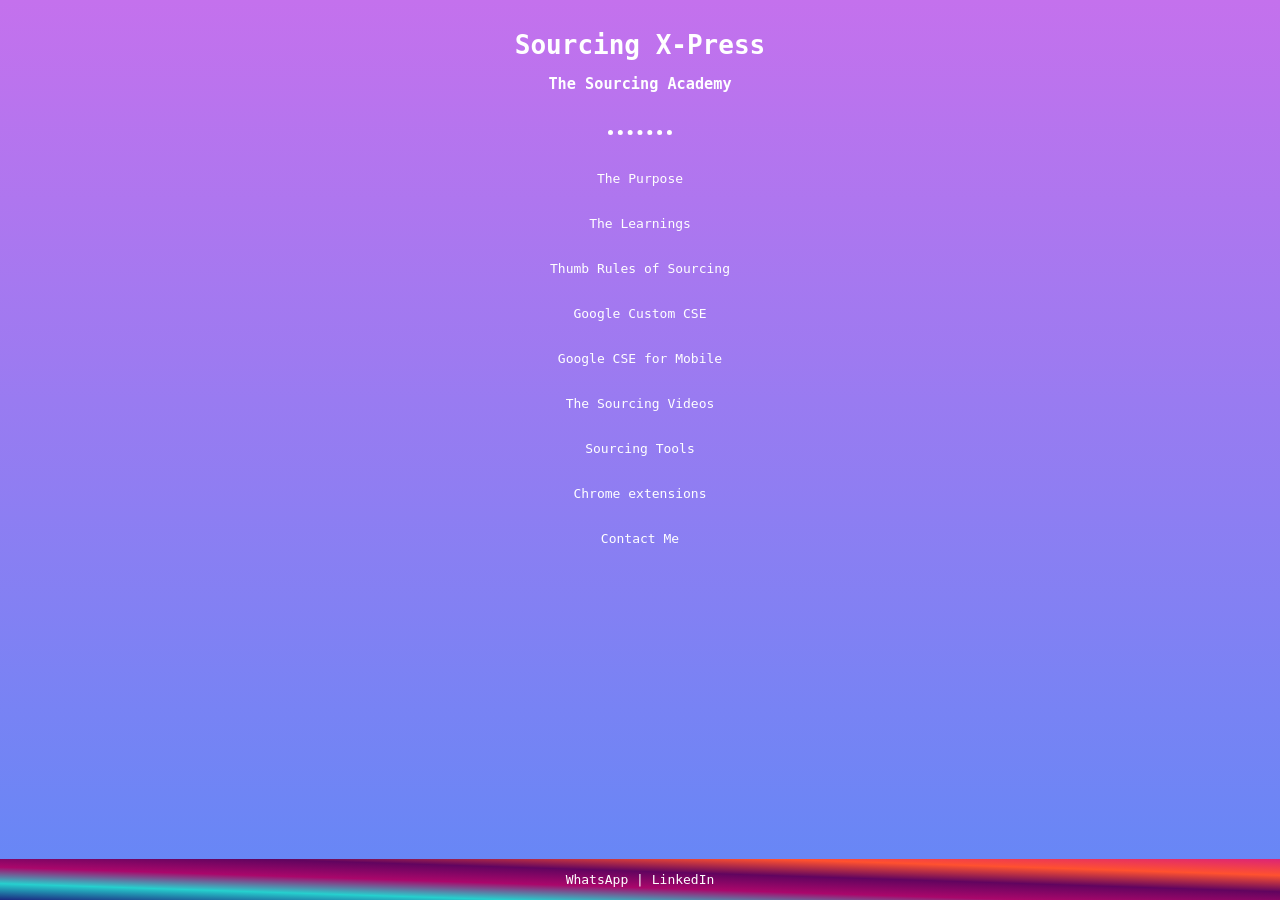
<file: index.html>
<!DOCTYPE html>
<html lang="en">
<head>
  <meta charset="UTF-8">
  <meta name="viewport" content="width=device-width, initial-scale=1.0">
  <meta http-equiv="X-UA-Compatible" content="ie=edge">
  <title>Sourcing X-Press</title>

<link rel="stylesheet" href="CSS/styles.css">
<link rel="icon" href="css/logo.png">

<style>

  
  #grad1 {

 background-image: linear-gradient(#c471ed, #009fff);

}

.footer {

  background-image: linear-gradient(to top right, #1a2980 , #26d0ce, #aa076b, #61045f, #ff512f, #dd2476);
}
</style>

</head>


<center>


<body>


  <header id="grad1">
<br>
<br>

  <h1> Sourcing X-Press</h1>

  <h3>The Sourcing Academy</h3>



<br>
<hr>
<br>
<br>
    <nav>
      <a class="ina" href="Home.html">The Purpose</a>
      <br>
      <br>
      <br>
      <a class="ina" href="CourseContent.html">The Learnings</a>
      <br>
      <br>
      <br>
      <a class="ina" href="sourcing.html">Thumb Rules of Sourcing</a>
      <br>
      <br>
      <br>
      <a class="ina" href="GoogleCSE.html">Google Custom CSE</a>
      <br>
      <br>
      <br>
      <a class="ina" href="Googlecseformobile.html">Google CSE for Mobile</a>
      <br>
      <br>
      <br>
      <a class="ina" href="TheSourcingVideos.html">The Sourcing Videos</a>
      <br>
      <br>
      <br>
      <a class="ina" href="#">Sourcing Tools</a>
      <br>
      <br>
      <br>
      <a class="ina" href="#">Chrome extensions</a>
      <br>
      <br>
      <br>
      <a class="ina" href="#">Contact Me</a>
    </nav>
  </header>

<div class="footer">



  <p>
    <a class="ina" href="https://chat.whatsapp.com/JsSDwo6gkBKGyzQ5WwVpdX">WhatsApp</a> | <a class="ina" href="https://www.linkedin.com/company/sourcing-x-press/about/?viewAsMember=true">LinkedIn</a>
  </p>


</div>
</body>
</center>
  
</html>
</file>
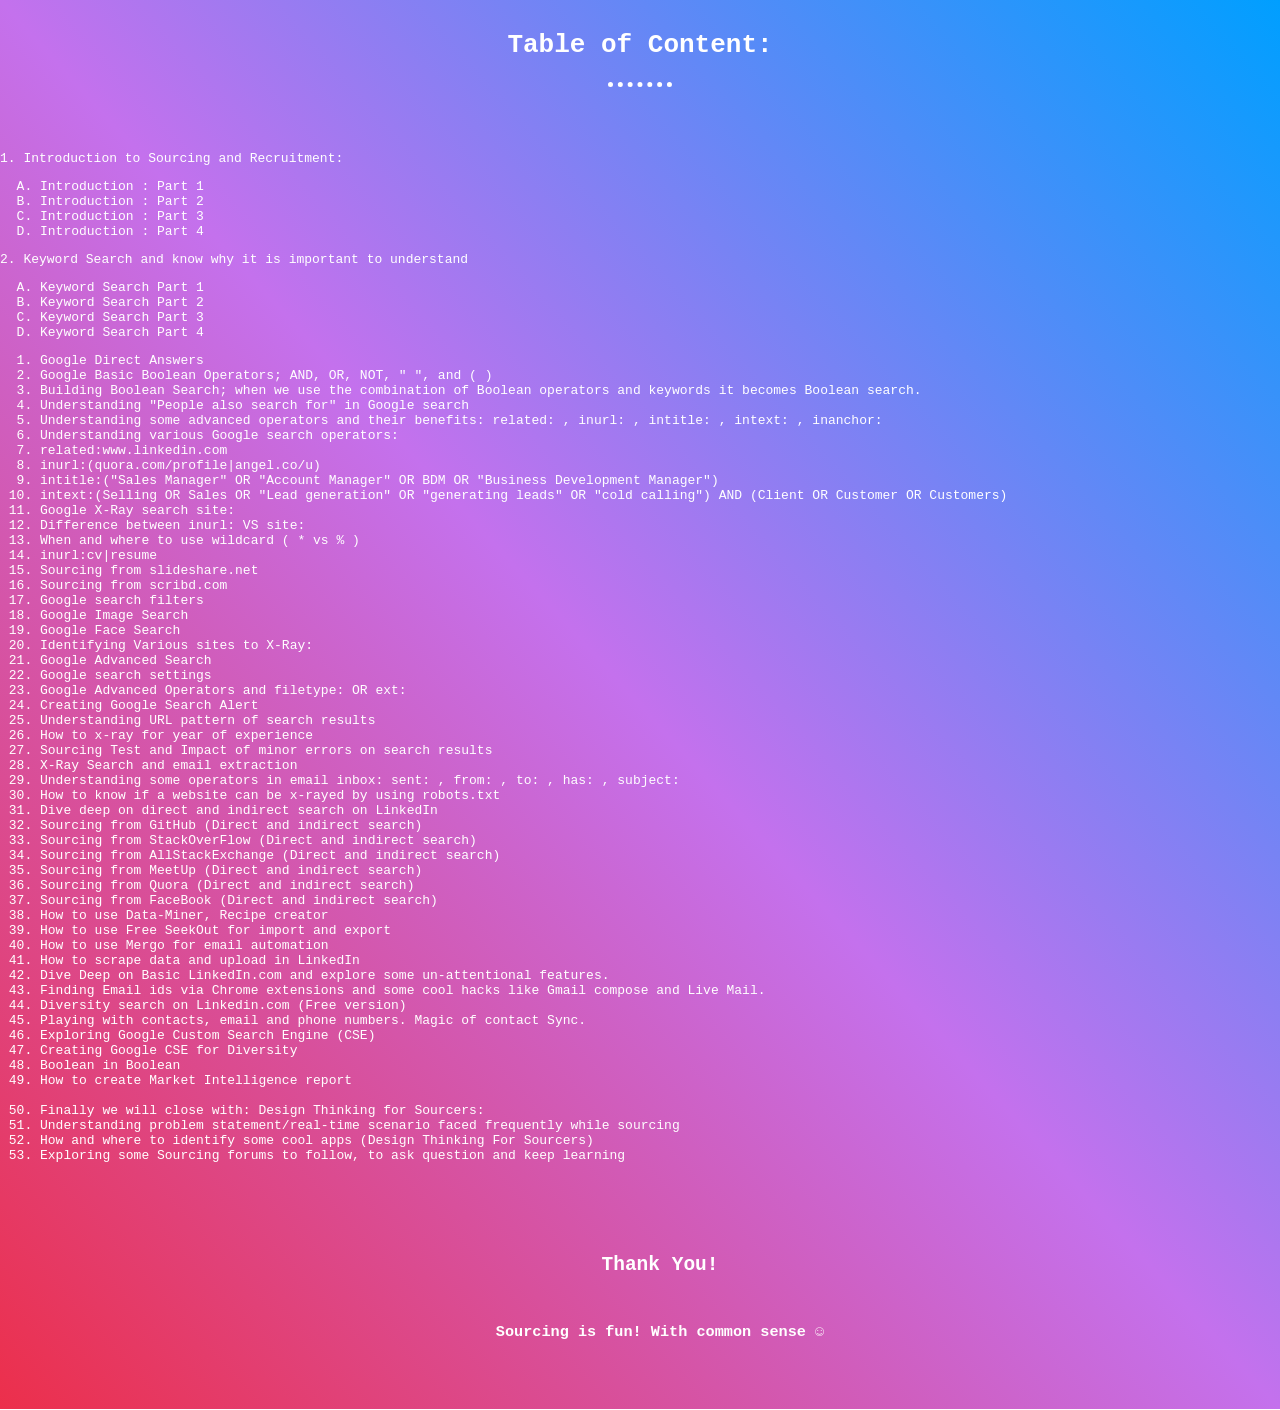
<file: Course Content.html>
<!DOCTYPE html>
<html lang="en">
<head>
  <meta charset="UTF-8">
  <meta name="viewport" content="width=device-width, initial-scale=1.0">
  <meta http-equiv="X-UA-Compatible" content="ie=edge">
  <title>The Learnings</title>

  <link rel="stylesheet" href="CSS/styles.css">
  <link rel="icon" href="css/logo.png">

</head>
<div>
<body class="toc-body">




  <br>
  <br>
<h1 class="toc-h1">Table of Content:</h1>
<br>
<hr class="toc-hr">
<br>
<br>



<br>
<p>
   1. Introduction to Sourcing and Recruitment:
</p>
<ol type=A>

  <li><a class="toca" href="https://www.youtube.com/embed/vXoCcLoF-G4">Introduction : Part 1</a></li>
  <li><a class="toca" href="https://www.youtube.com/embed/5oDwtwKe-14">Introduction : Part 2</a></li>
  <li><a class="toca" href="https://www.youtube.com/embed/H2xMK45RL3k">Introduction : Part 3</a></li>
  <li><a class="toca" href="https://www.youtube.com/embed/TTS-_mTrPhQ">Introduction : Part 4</a></li>

</ol>
<p>2. Keyword Search and know why it is important to understand</p>
<ol type=A>

<li> <a class="toca" href="https://www.youtube.com/embed/r5Sgwi_1I-Y">Keyword Search Part 1</a></li>
<li> <a class="toca" href="https://www.youtube.com/embed/ZwZJ2sO55Bo">Keyword Search Part 2</a></li>
<li> <a class="toca" href="https://www.youtube.com/embed/hrYzeuQICBc">Keyword Search Part 3</a></li>
<li> <a class="toca" href="https://www.youtube.com/embed/10Oh8nMsFts">Keyword Search Part 4</a></li>

</ol>
<ol>


<li>Google Direct Answers</li>
<li>Google Basic Boolean Operators; AND, OR, NOT, " ", and ( )</li>
<li>Building Boolean Search; when we use the combination of Boolean operators and keywords it becomes Boolean search.</li>
<li>Understanding "People also search for" in Google search</li>
<li>Understanding some advanced operators and their benefits: related: , inurl: , intitle: , intext: , inanchor:</li>
<li>Understanding various Google search operators: </li>
<li>related:www.linkedin.com</li>
<li>inurl:(quora.com/profile|angel.co/u)</li>
<li>intitle:("Sales Manager" OR "Account Manager" OR BDM OR "Business Development Manager")</li>
<li>intext:(Selling OR Sales OR "Lead generation" OR "generating leads" OR "cold calling") AND (Client OR Customer OR Customers)</li>
<li>Google X-Ray search site: </li>
<li>Difference between inurl: VS site:</li>
<li>When and where to use wildcard ( * vs % )</li>
<li>inurl:cv|resume</li>
<li>Sourcing from slideshare.net</li>
<li>Sourcing from scribd.com</li>
<li>Google search filters </li>
<li>Google Image Search</li>
<li>Google Face Search</li>
<li>Identifying Various sites to X-Ray: </li>
<li>Google Advanced Search</li>
<li>Google search settings</li>
<li>Google Advanced Operators and filetype: OR ext:</li>
<li>Creating Google Search Alert</li>
<li>Understanding URL pattern of search results</li>
<li>How to x-ray for year of experience</li>
<li>Sourcing Test and Impact of minor errors on search results</li>
<li>X-Ray Search and email extraction</li>
<li>Understanding some operators in email inbox: sent: , from: , to: , has: , subject:</li>
<li>How to know if a website can be x-rayed by using robots.txt</li>
<li>Dive deep on direct and indirect search on LinkedIn</li>
<li>Sourcing from GitHub (Direct and indirect search)</li>
<li>Sourcing from StackOverFlow (Direct and indirect search)</li>
<li>Sourcing from AllStackExchange (Direct and indirect search)</li>
<li>Sourcing from MeetUp (Direct and indirect search)</li>
<li>Sourcing from Quora (Direct and indirect search)</li>
<li>Sourcing from FaceBook (Direct and indirect search)</li>
<li>How to use Data-Miner, Recipe creator</li>
<li>How to use Free SeekOut for import and export</li>
<li>How to use Mergo for email automation</li>
<li>How to scrape data and upload in LinkedIn</li>
<li>Dive Deep on Basic LinkedIn.com and explore some un-attentional features.</li>
<li>Finding Email ids via Chrome extensions and some cool hacks like Gmail compose and Live Mail.</li>
<li>Diversity search on Linkedin.com (Free version)</li>
<li>Playing with contacts, email and phone numbers. Magic of contact Sync.</li>
<li>Exploring Google Custom Search Engine (CSE)</li>
<li>Creating Google CSE for Diversity</li>
<li>Boolean in Boolean</li>
<li>How to create Market Intelligence report</li>
<br>
<li>Finally we will close with: Design Thinking for Sourcers:</li>
<li>Understanding problem statement/real-time scenario faced frequently while sourcing</li>
<li>How and where to identify some cool apps (Design Thinking For Sourcers)</li>
<li>Exploring some Sourcing forums to follow, to ask question and keep learning </li>
<br>
<br>
<center>
<br>

<br>
<br>
  <h2 class="toc-h2">Thank You!</h2>
<br>
  <h3 class="toc-h3">Sourcing is fun! With common sense ☺ </h3>
 <br>
 <br>
</center>

</ol>
</div>
</body>
</html>
</file>
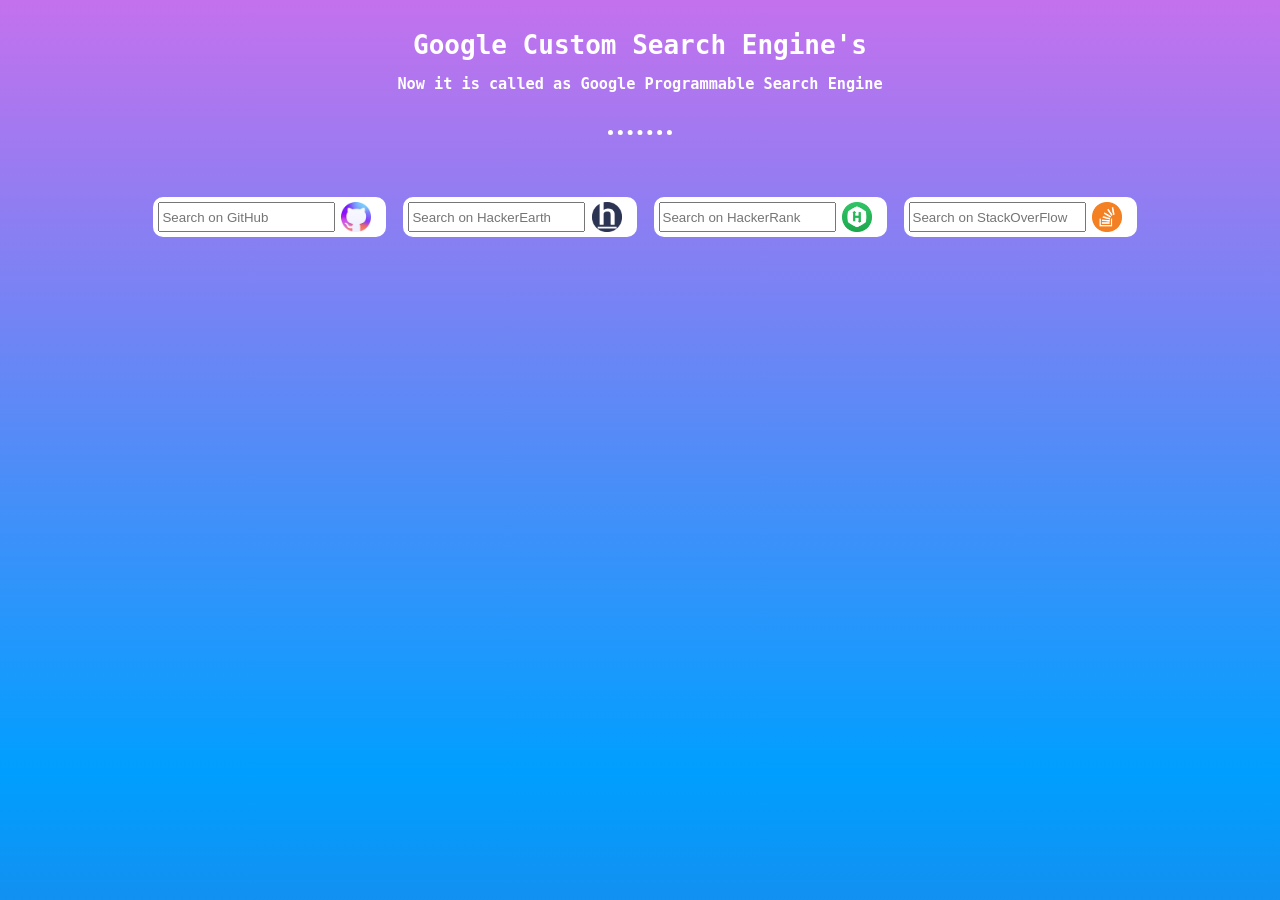
<file: GoogleCSE.html>
<!DOCTYPE html>
<html lang="en">
<head>
  <meta charset="UTF-8">
  <meta name="viewport" content="width=device-width, initial-scale=1.0">
  <meta http-equiv="X-UA-Compatible" content="ie=edge">
  <title>Google CSE</title>
  <link rel="stylesheet" href="CSS/styles.css">
  <link rel="icon" href="css/logo.png">
</head>
<body id="gse-body">


  <div>
<br>
<br>
<header class="gcseheader">
  <center>
    <br>
    <br>
  <h1>Google Custom Search Engine's</h1>

  <h3>Now it is called as Google Programmable Search Engine</h3>

<br>
<hr>
<br>
<br>

<table cellspacing=25px;>

  <tr>


  <td><a class="gsea" href="https://cse.google.com/cse?cx=017177223831066255531:binmqbueqr4">

    <input type="text" placeholder="Search on GitHub" <button type="submit">&nbsp;<img src="Gitt5.png" /></button>
</td>
  <td><a class="gsea" href="https://cse.google.com/cse?cx=017177223831066255531:uhdqoyq7300">

    <input type="text" placeholder="Search on HackerEarth" <button type="submit">&nbsp;<img src="hackerearth.png" /></button></td>
  <td><a class="gsea" href="https://cse.google.com/cse?cx=017177223831066255531:x4sc0wrnrjc">

    <input type="text" placeholder="Search on HackerRank " <button type="submit">&nbsp;<img src="hackerrank.png" /></button></td>
<td><a class="gsea" href="https://cse.google.com/cse?cx=017177223831066255531:hvat4hdnvvy">

  <input type="text" placeholder="Search on StackOverFlow" <button type="submit">&nbsp;<img src="stack.png" /></button></td>


  </tr>

</table>





   </a>

</center>
</header>


  </div>

</body>
</html>
</file>
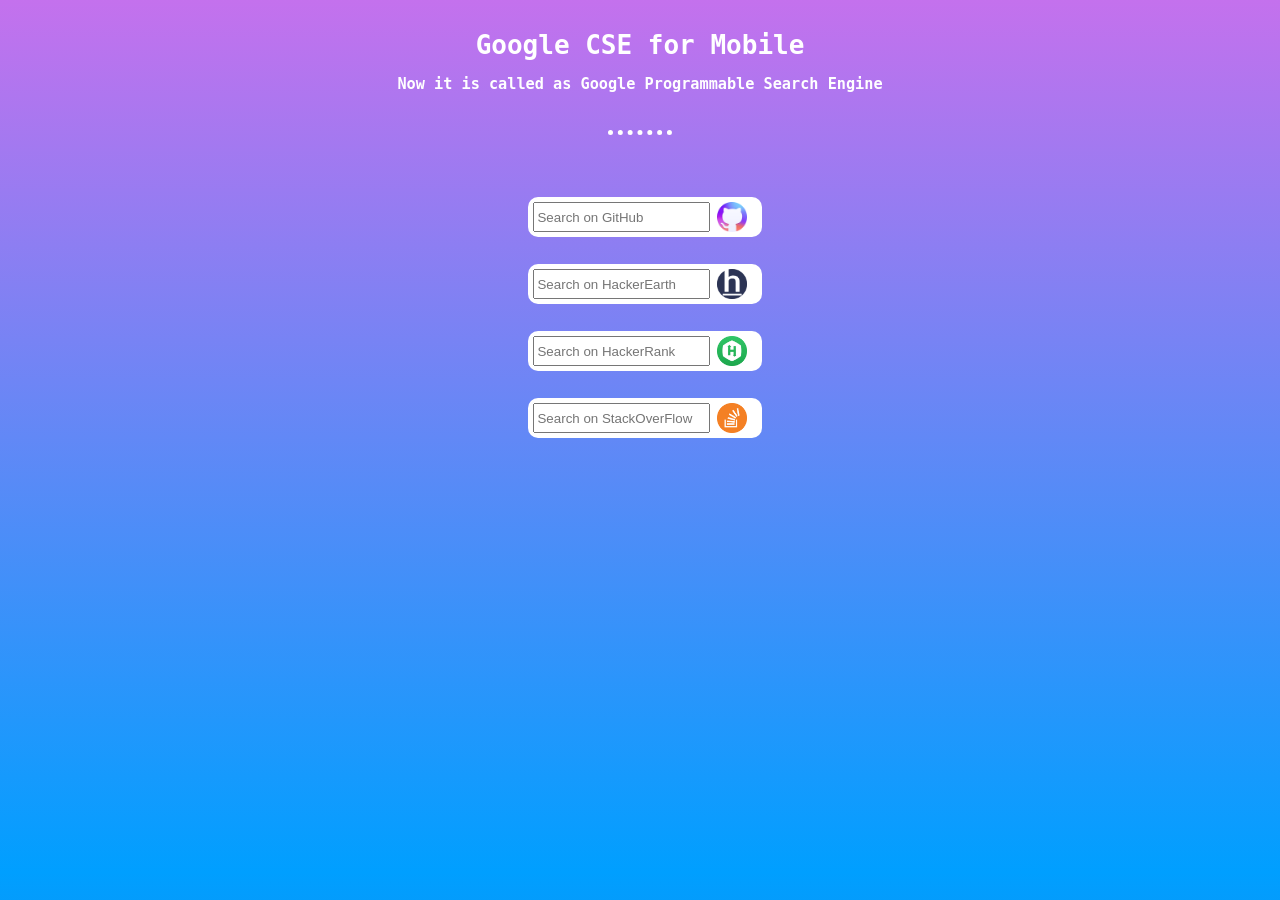
<file: Googlecseformobile.html>
<!DOCTYPE html>
<html lang="en">
<head>
  <meta charset="UTF-8">
  <meta name="viewport" content="width=device-width, initial-scale=1.0">
  <meta http-equiv="X-UA-Compatible" content="ie=edge">
  <title>Google CSE for Mobile</title>
  <link rel="stylesheet" href="CSS/styles.css">
  <link rel="icon" href="css/logo.png">
</head>
<body>


  <div>
<br>
<br>
<header class="gcseheader">
  <center>
    <br>
    <br>
  <h1>Google CSE for Mobile</h1>

  <h3>Now it is called as Google Programmable Search Engine</h3>

<br>
<hr>
<br>
<br>

<table cellspacing=25px;>

  <tr>


  <td><a class="gsea" href="https://cse.google.com/cse?cx=017177223831066255531:binmqbueqr4">

    <input type="text" placeholder="Search on GitHub" <button type="submit">&nbsp;<img src="Gitt5.png" /></button>
</td>

</tr>

<tr>


  <td><a class="gsea" href="https://cse.google.com/cse?cx=017177223831066255531:uhdqoyq7300">

    <input type="text" placeholder="Search on HackerEarth" <button type="submit">&nbsp;<img src="hackerearth.png" /></button></td>
</tr>
<tr>


  <td><a class="gsea" href="https://cse.google.com/cse?cx=017177223831066255531:x4sc0wrnrjc">

    <input type="text" placeholder="Search on HackerRank " <button type="submit">&nbsp;<img src="hackerrank.png" /></button></td>
</tr>

<tr>



<td><a class="gsea" href="https://cse.google.com/cse?cx=017177223831066255531:hvat4hdnvvy">

  <input type="text" placeholder="Search on StackOverFlow" <button type="submit">&nbsp;<img src="stack.png" /></button></td>


  </tr>

</table>





</center>
</header>


  </div>

</body>
</html>
</file>
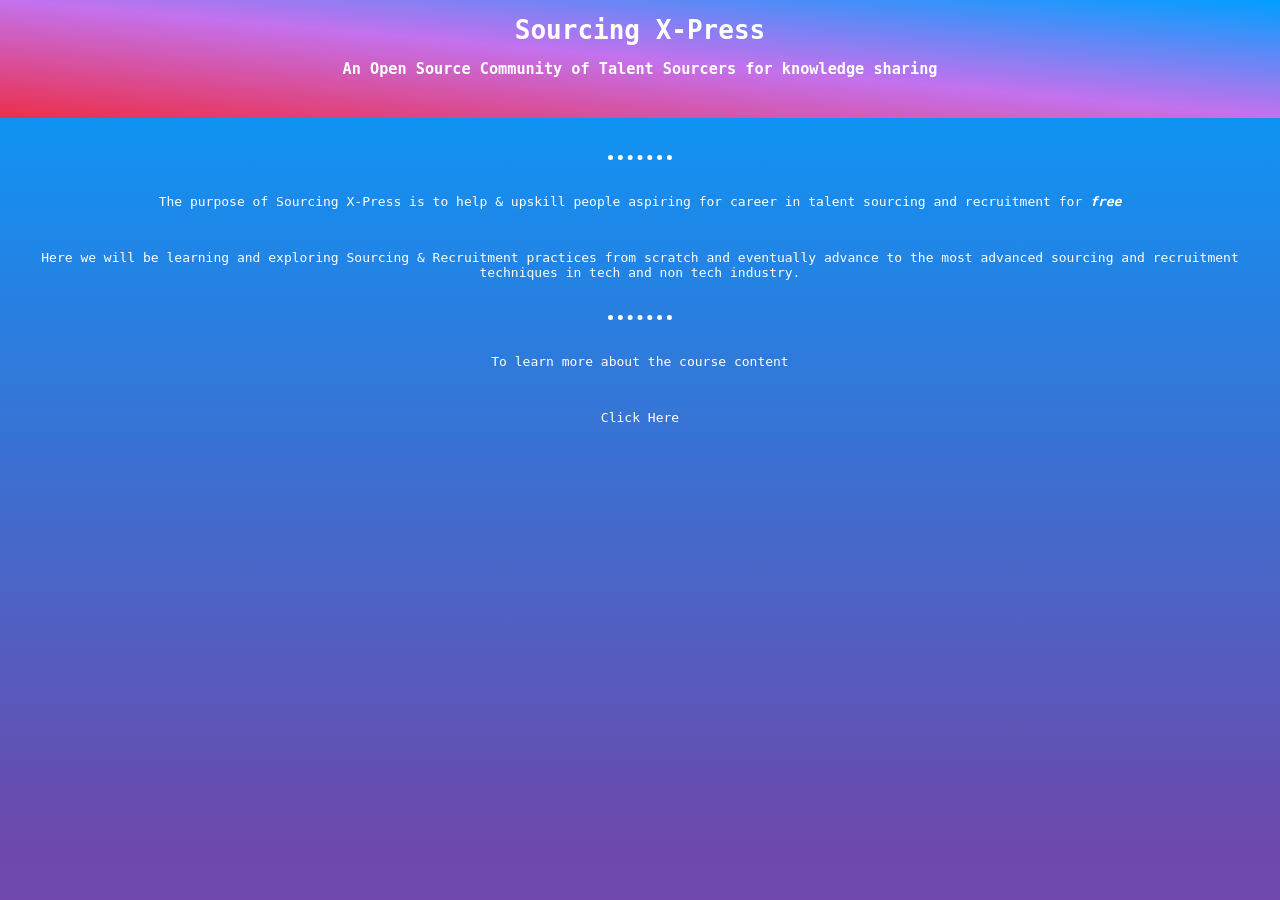
<file: Home.html>
<!DOCTYPE html>
<html lang="en">

<head>
  <meta charset="UTF-8">
  <meta name="viewport" content="width=device-width, initial-scale=1.0">
  <meta http-equiv="X-UA-Compatible" content="ie=edge">
  <title>Sourcing X-Press</title>

  <link rel="stylesheet" href="CSS/styles.css">
  <link rel="icon" href="css/logo.png">

</head>
<center>


  <body>
    <header>

      <div>
<br>
        <h1>Sourcing X-Press</h1>
        <h3>An Open Source Community of Talent Sourcers for knowledge sharing</h3>
<br>
      </div>


      <br>
<br>
      <hr>
      <br>
      <section>

        <p>
          The purpose of Sourcing X-Press is to help & upskill people aspiring for career in talent sourcing and recruitment for <b>free</b>
        </p>

<br>
        <p>
          Here we will be learning and exploring Sourcing & Recruitment practices from scratch and eventually advance to the most advanced sourcing and recruitment techniques in tech and non tech industry.

        </p>

        <br>

</section>

<hr>
<br>
<p>
  To learn more about the course content
</p>
<br>
<p>
 <a class="tpa" href="CourseContent.html">Click Here</a>
</p>
    </header>
  </body>
</center>

</html>
</file>
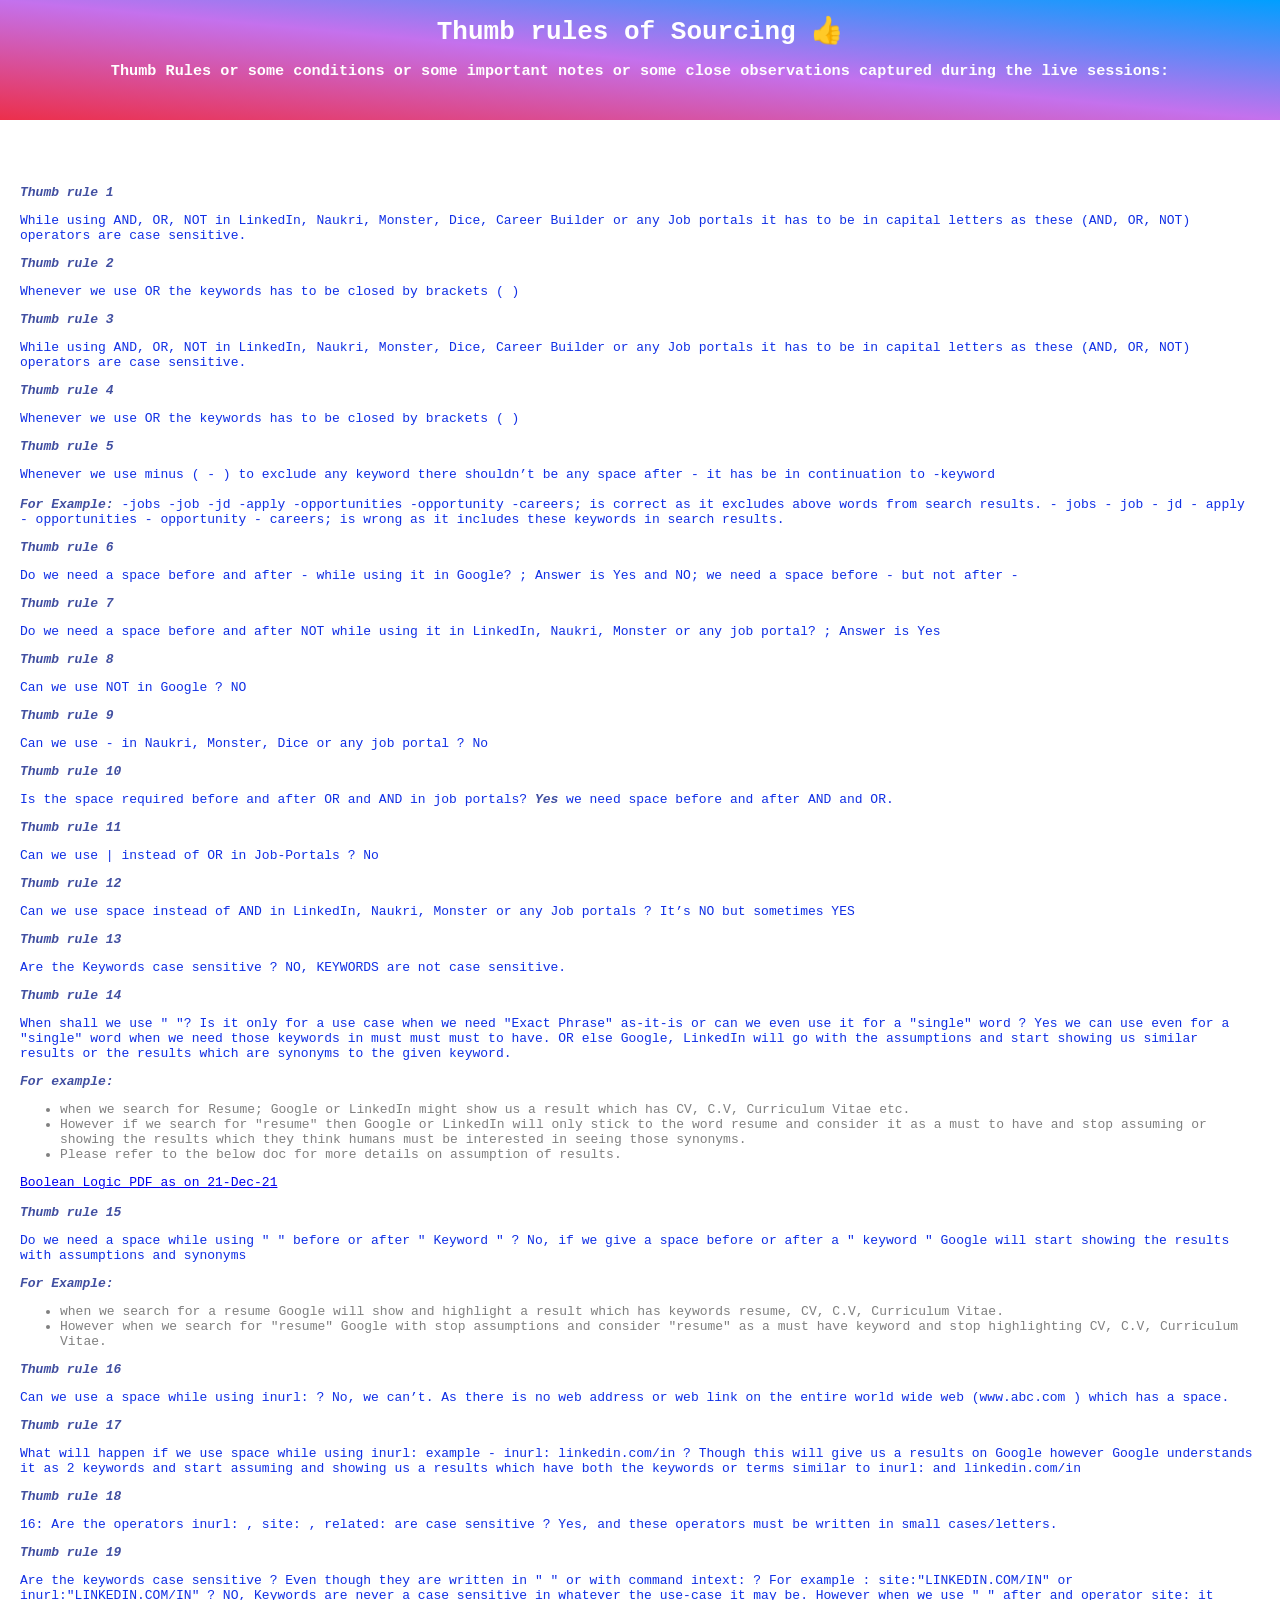
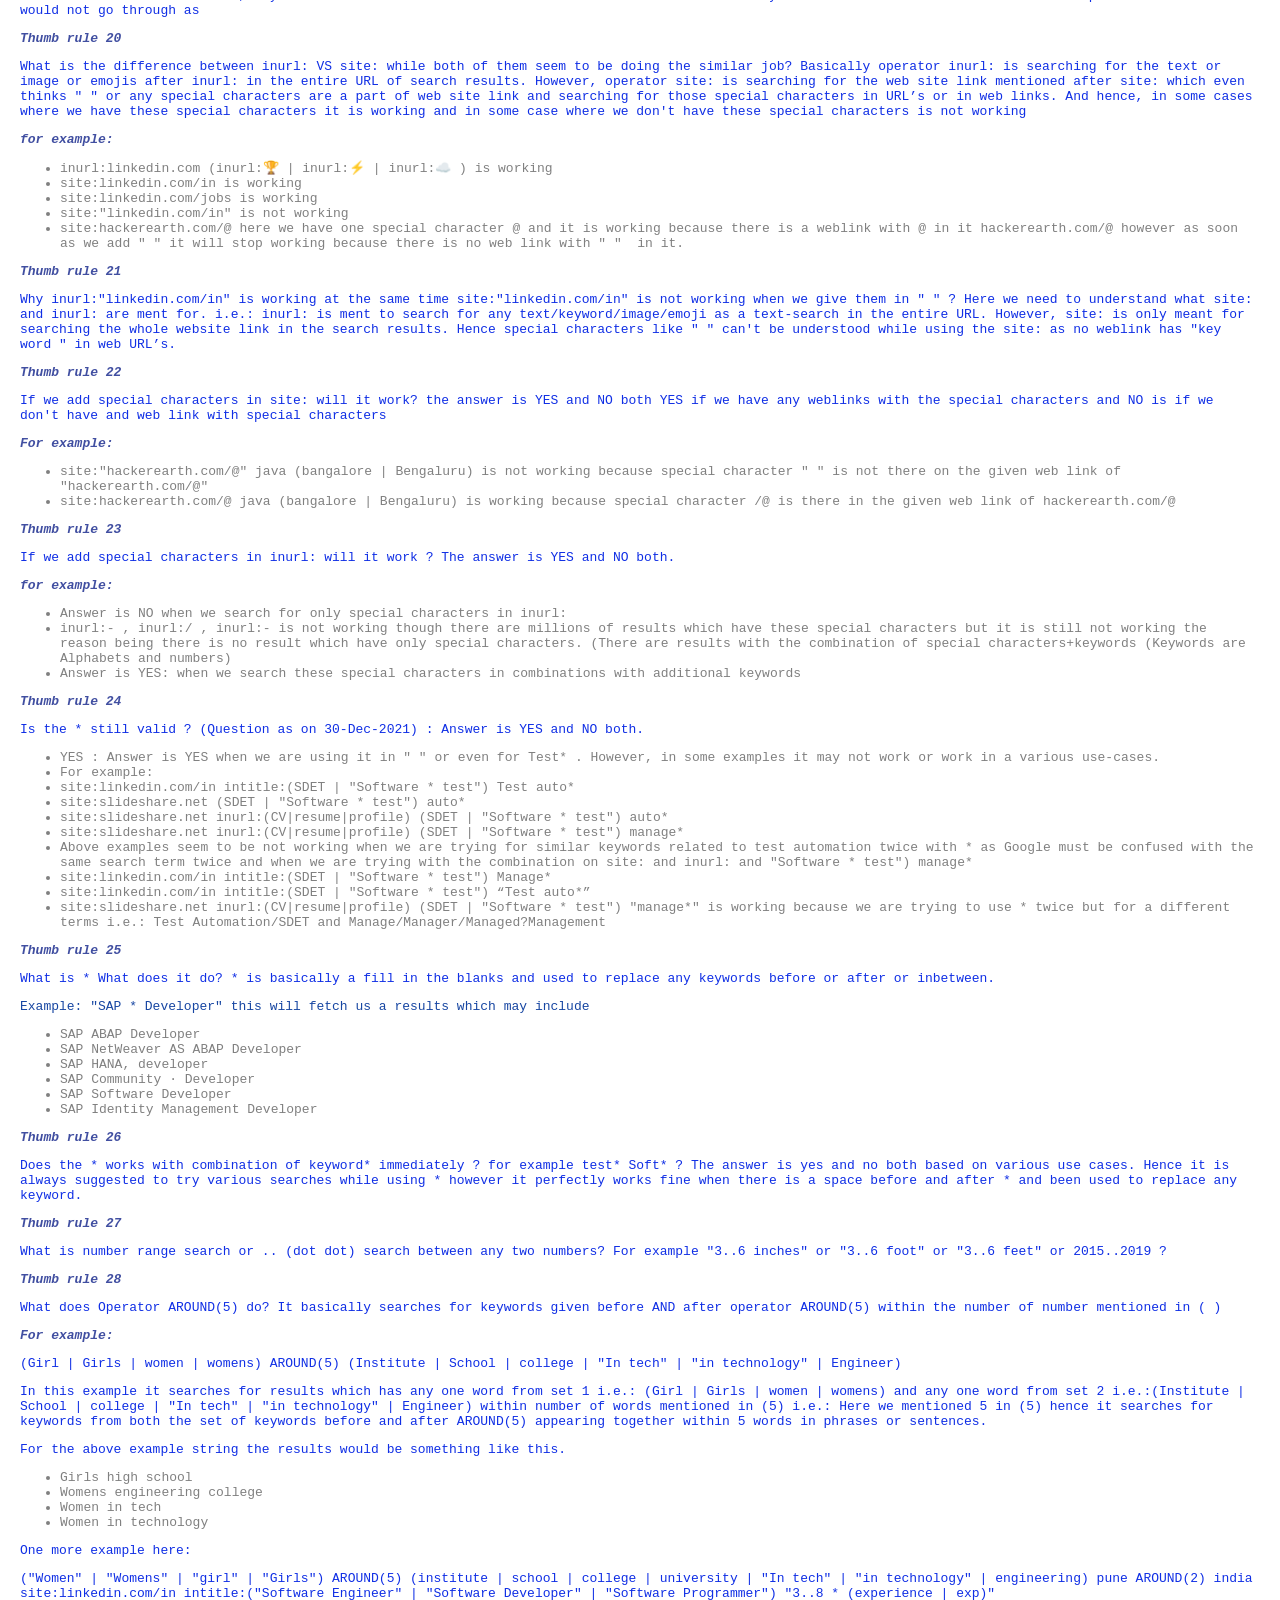
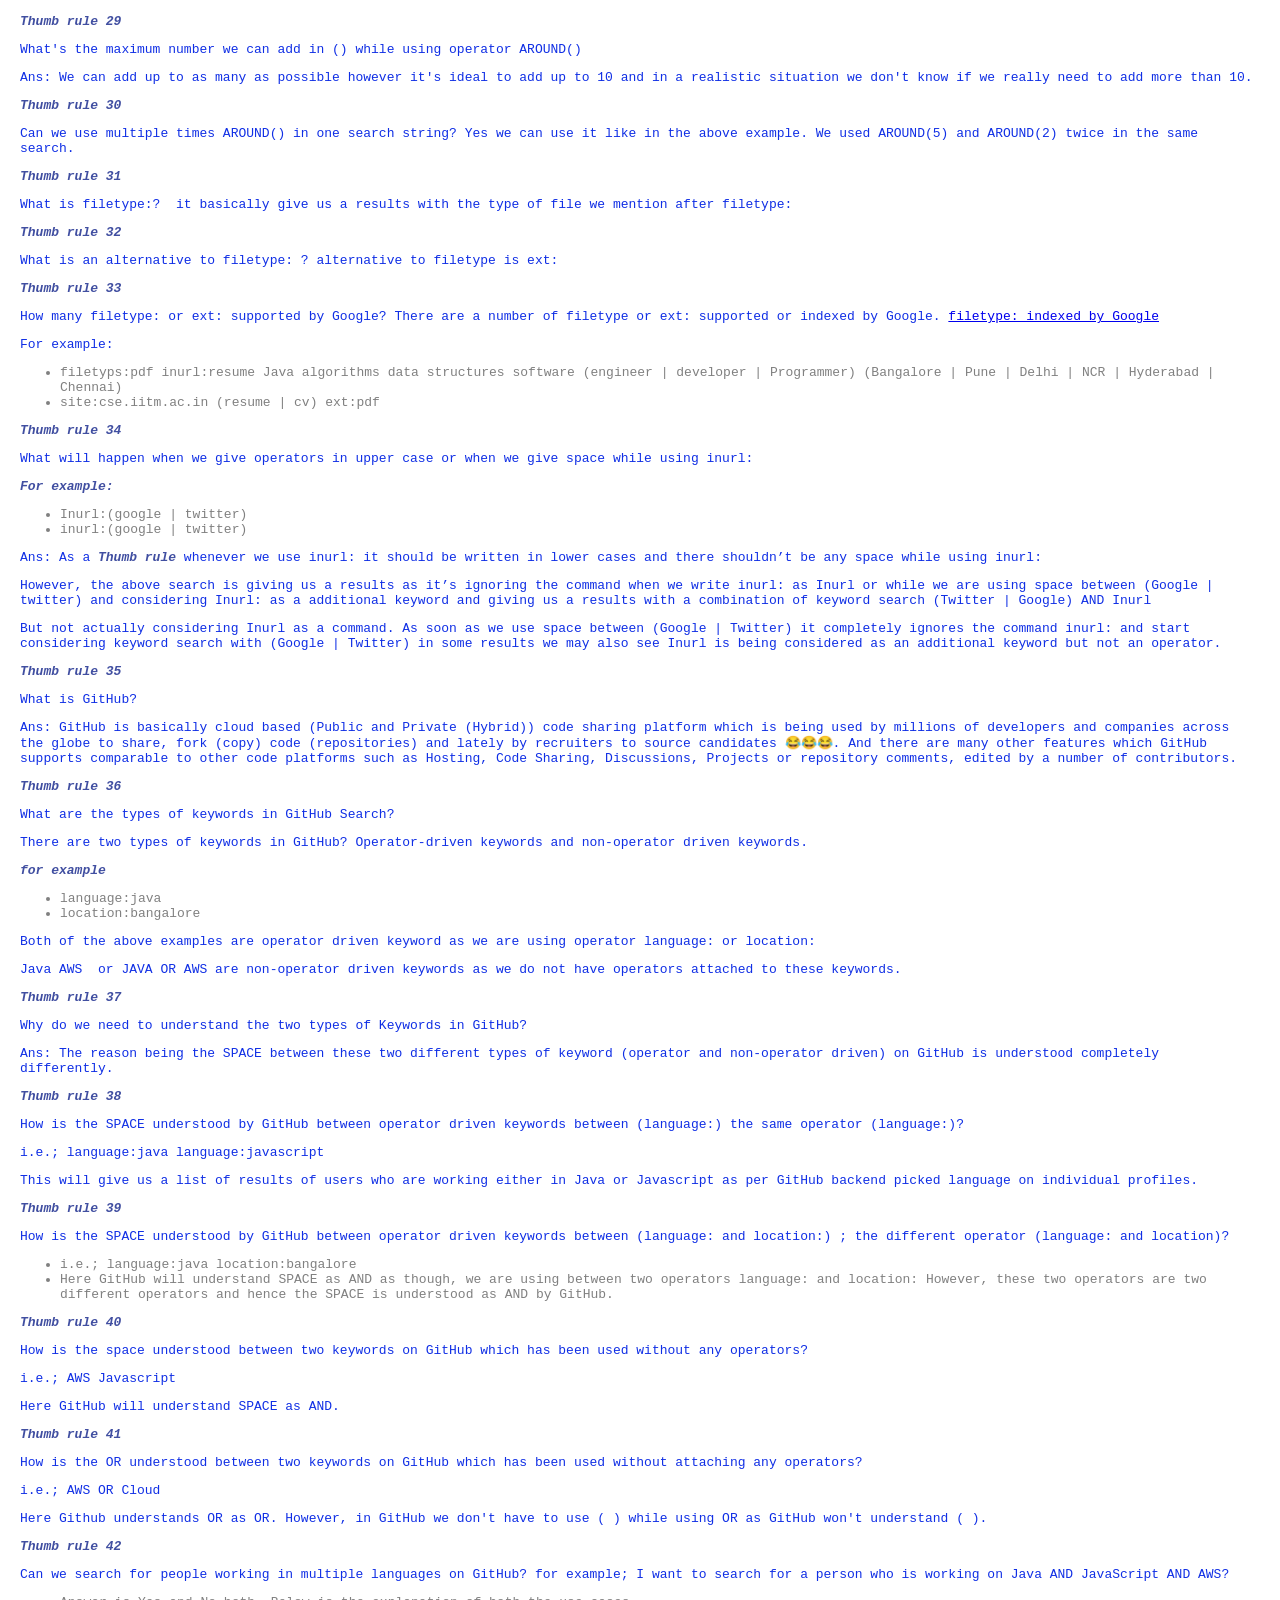
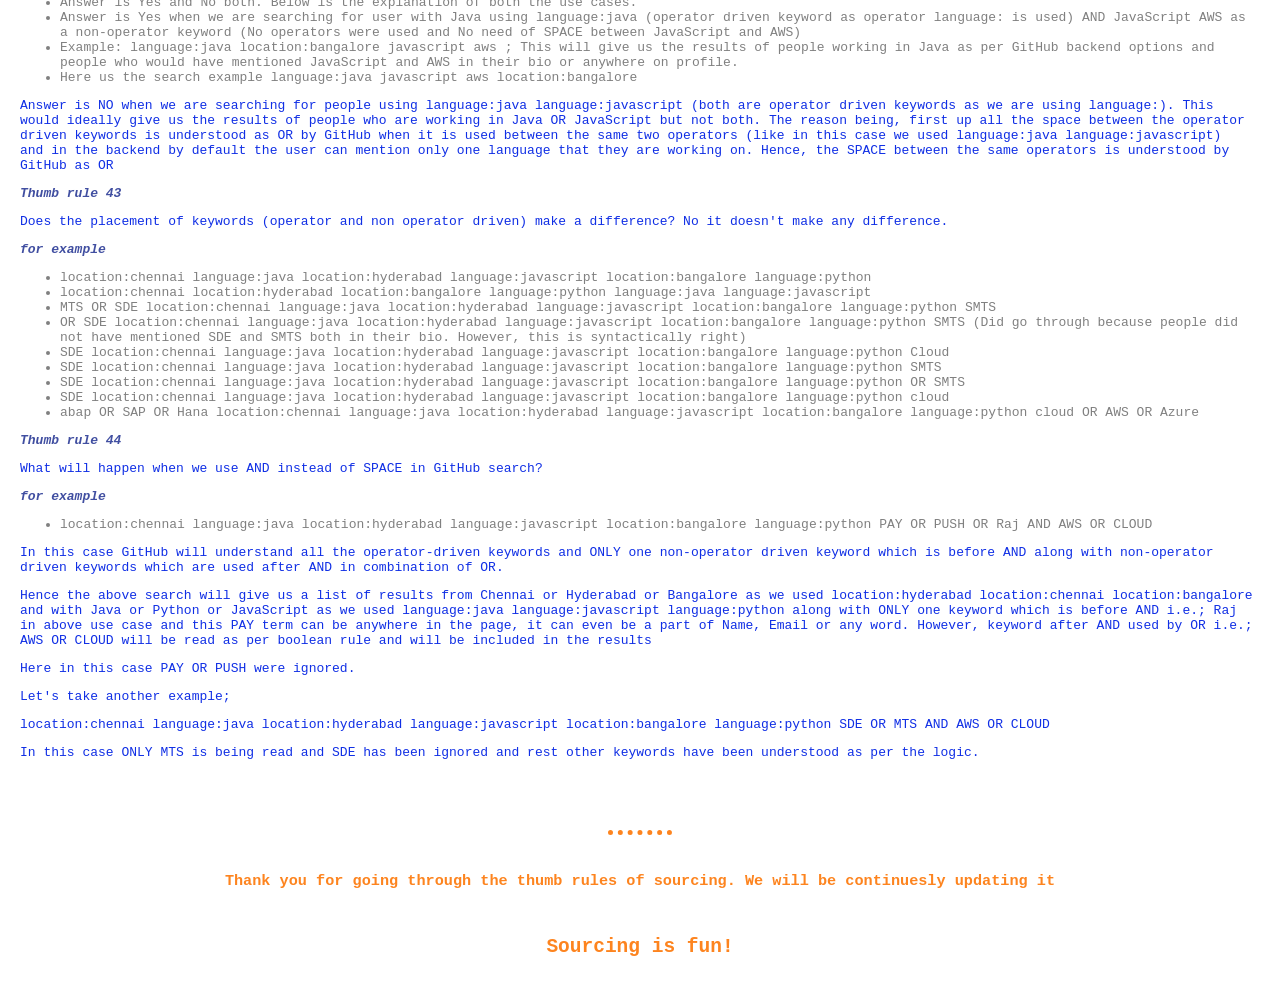
<file: sourcing.html>
<!DOCTYPE html>
<html lang="en">
<head>
  <meta charset="UTF-8">
  <meta name="viewport" content="width=device-width, initial-scale=1.0">
  <meta http-equiv="X-UA-Compatible" content="ie=edge">
  <title>👍 Thumb rules of Sourcing</title>
<link rel="stylesheet" href="CSS/styles.css">

<style>
b {

  color: #414fa1;
}

p {

  color: #102fe5;
}

li {

  color: grey;
}
</style>
</head>


<body class="thumb-body">

<div class="">
<br>
  <center><h1 class="thumb-h1">Thumb rules of Sourcing 👍</h1>
  <h3 class="thumb-h3">Thumb Rules or some conditions or some important notes or some close observations captured during the live sessions:
  </h3>
<br>
</div>
<br>
<br>



<br>
</center>
<section class="thumb-section">
<b>Thumb rule 1</b>
<p> While using AND, OR, NOT in LinkedIn, Naukri, Monster, Dice, Career Builder or any Job portals it has to be in capital letters as these (AND, OR, NOT) operators are case sensitive.
</p>
<b>Thumb rule 2</b> <p>Whenever we use OR the keywords has to be closed by brackets ( ) </p>
<b>Thumb rule 3</b> <p>While using AND, OR, NOT in LinkedIn, Naukri, Monster, Dice, Career Builder or any Job portals it has to be in capital letters as these (AND, OR, NOT) operators are case sensitive.
</p>
<b>Thumb rule 4</b> <p>Whenever we use OR the keywords has to be closed by brackets ( )   </p>
<b>Thumb rule 5 </b> <p>Whenever we use minus ( - ) to exclude any keyword there shouldn’t be any space after - it has be in continuation to -keyword
<br />
<br />
<b>For Example:</b> -jobs -job -jd -apply -opportunities -opportunity -careers; is correct as it excludes above words from search results.
- jobs - job - jd - apply - opportunities - opportunity - careers; is wrong as it includes these keywords in search results.

</p><b>Thumb rule 6</b> <p>Do we need a space before and after - while using it in Google? ; Answer is Yes and NO; we need a space before - but not after -
</p><b>Thumb rule 7</b> <p> Do we need a space before and after NOT while using it in LinkedIn, Naukri, Monster or any job portal? ; Answer is Yes
</p><b>Thumb rule 8 </b> <p>Can we use NOT in Google ? NO
</p><b>Thumb rule 9 </b> <p>Can we use - in Naukri, Monster, Dice or any job portal ? No
</p><b>Thumb rule 10 </b> <p>Is the space required before and after OR and AND in job portals? <b>Yes </b> we need space before and after AND and OR.
</p><b>Thumb rule 11</b> <p>Can we use | instead of OR in Job-Portals ? No
</p><b>Thumb rule 12</b> <p>Can we use space instead of AND in LinkedIn, Naukri, Monster or any Job portals ? It’s NO but sometimes YES
</p><b>Thumb rule 13</b> <p> Are the Keywords case sensitive ? NO, KEYWORDS are not case sensitive.
</p><b>Thumb rule 14</b> <p>When shall we use " "? Is it only for a use case when we need "Exact Phrase" as-it-is or can we even use it for a "single" word ? Yes we can use even for a "single" word when we need those keywords in must must must to have. OR else Google, LinkedIn will go with the assumptions and start showing us similar results or the results which are synonyms to the given keyword.</p>
<p>
  <b>For example:</b>
</p>
<ul>


<li>

 when we search for Resume; Google or LinkedIn might show us a result which has CV, C.V, Curriculum Vitae etc.
</li>
<li>

However if we search for "resume" then Google or LinkedIn will only stick to the word resume and consider it as a must to have and stop assuming or showing the results which they think humans must be interested in seeing those synonyms.
</li>
<li>

Please refer to the below doc for more details on assumption of results.
</li>
</ul>


<a href="https://www.linkedin.com/help/linkedin/answer/a524335/using-boolean-search-on-linkedin?lang=en">Boolean Logic PDF as on 21-Dec-21</a>


<br>
<br>
<b>Thumb rule 15</b> <p> Do we need a space while using " " before or after " Keyword " ? No, if we give a space before or after a " keyword " Google will start showing the results with assumptions and synonyms
</p>
<p>
  <b>For Example:</b>
</p>
<ul>

<li>

 when we search for a resume Google will show and highlight a result which has keywords resume, CV, C.V, Curriculum Vitae.
</li>
<li>However when we search for "resume" Google with stop assumptions and consider "resume" as a must have keyword and stop highlighting CV, C.V, Curriculum Vitae.
</li>
</ul>
<b>Thumb rule 16</b> <p>Can we use a space while using inurl: ? No, we can’t. As there is no web address or web link on the entire world wide web (www.abc.com ) which has a space.

</p><b>Thumb rule 17</b> <p> What will happen if we use space while using inurl: example - inurl: linkedin.com/in ? Though this will give us a results on Google however Google understands it as 2 keywords and start assuming and showing us a results which have both the keywords or terms similar to inurl: and linkedin.com/in

</p><b>Thumb rule 18</b> <p>16: Are the operators inurl: , site: , related: are case sensitive ? Yes, and these operators must be written in small cases/letters.

</p><b>Thumb rule 19</b> <p>Are the keywords case sensitive ? Even though they are written in " " or with command intext: ? For example : site:"LINKEDIN.COM/IN" or inurl:"LINKEDIN.COM/IN" ? NO, Keywords are never a case sensitive in whatever the use-case it may be. However when we use " " after and operator site: it would not go through as 




</p><b>Thumb rule 20</b> <p> What is the difference between inurl: VS site: while both of them seem to be doing the similar job? Basically operator inurl: is searching for the text or image or emojis after inurl: in the entire URL of search results. However, operator site: is searching for the web site link mentioned after site: which even thinks " " or any special characters are a part of web site link and searching for those special characters in URL’s or in web links. And hence, in some cases where we have these special characters it is working and in some case where we don't have these special characters is not working
<br>
<p>
  <b>for example:</b>
</p>
<ul>




<li>

inurl:linkedin.com (inurl:🏆 | inurl:⚡ | inurl:☁️ ) is working</li>
<li>site:linkedin.com/in is working</li>
<li>site:linkedin.com/jobs is working</li>
<li>site:"linkedin.com/in" is not working</li>

<li>site:hackerearth.com/@ here we have one special character @ and it is working because there is a weblink with @ in it hackerearth.com/@ however as soon as we add " " it will stop working because there is no web link with " "  in it.
</ul>
<b>Thumb rule 21</b> <p> Why inurl:"linkedin.com/in" is working at the same time site:"linkedin.com/in" is not working when we give them in " " ? Here we need to understand what site: and inurl: are ment for. i.e.: inurl: is ment to search for any text/keyword/image/emoji as a text-search in the entire URL. However, site: is only meant for searching the whole website link in the search results. Hence special characters like " " can't be understood while using the site: as no weblink has "key word " in web URL’s.

</p><b>Thumb rule 22</b> <p>If we add special characters in site: will it work? the answer is YES and NO both YES if we have any weblinks with the special characters and NO is if we don't have and web link with special characters

<p>

<b>For example:</b>
</p>
<ul>


<li>

site:"hackerearth.com/@" java (bangalore | Bengaluru) is not working because special character " " is not there on the given web link of "hackerearth.com/@"
</li>
<li>

site:hackerearth.com/@ java (bangalore | Bengaluru) is working because special character /@ is there in the given web link of hackerearth.com/@
</li>
</ul>



<b>Thumb rule 23</b> <p>If we add special characters in inurl: will it work ? The answer is YES and NO both.</p>

<p><b>for example:</b></p>
<ul>

<li>

Answer is NO when we search for only special characters in inurl:</li>
<li> inurl:- , inurl:/ , inurl:- is not working though there are millions of results which have these special characters but it is still not working the reason being there is no result which have only special characters. (There are results with the combination of special characters+keywords (Keywords are Alphabets and numbers)</li>

<li>Answer is YES: when we search these special characters in combinations with additional keywords</li>



</ul>



<b>Thumb rule 24</b> <p>Is the * still valid ? (Question as on 30-Dec-2021) : Answer is YES and NO both.</p>

<ul>
<li>
YES : Answer is YES when we are using it in " " or even for Test* . However, in some examples it may not work or work in a various use-cases.
<li>
For example:</li>

<li>site:linkedin.com/in intitle:(SDET | "Software * test") Test auto*</li>
<li>site:slideshare.net (SDET | "Software * test") auto*</li>

<li>site:slideshare.net inurl:(CV|resume|profile) (SDET | "Software * test") auto*</li>
<li>site:slideshare.net inurl:(CV|resume|profile) (SDET | "Software * test") manage*</li>

<li>Above examples seem to be not working when we are trying for similar keywords related to test automation twice with * as Google must be confused with the same search term twice and when we are trying with the combination on site: and inurl: and "Software * test") manage*

<li>site:linkedin.com/in intitle:(SDET | "Software * test") Manage*</li>
<li>site:linkedin.com/in intitle:(SDET | "Software * test") “Test auto*”</li>

<li> site:slideshare.net inurl:(CV|resume|profile) (SDET | "Software * test") "manage*" is working because we are trying to use * twice but for a different terms i.e.: Test Automation/SDET and Manage/Manager/Managed?Management
</li>

</ul>

<b>Thumb rule 25</b>

<p>


What is * What does it do? * is basically a fill in the blanks and used to replace any keywords before or after or inbetween.</p>

Example: "SAP * Developer" this will fetch us a results which may include
<ul>
  <li>
    SAP ABAP Developer
  </li>
  <li>SAP NetWeaver AS ABAP Developer</li>
  <li>SAP HANA, developer</li>
  <li>SAP Community · Developer</li>
  <li>SAP Software Developer</li>
  <li>SAP Identity Management Developer</li>
</ul>



<b>Thumb rule 26</b> <p> Does the * works with combination of keyword* immediately ? for example test* Soft* ? The answer is yes and no both based on various use cases. Hence it is always suggested to try various searches while using * however it perfectly works fine when there is a space before and after * and been used to replace any keyword.

</p><b>Thumb rule 27</b> <p> What is number range search or .. (dot dot) search between any two numbers? For example "3..6 inches" or "3..6 foot" or "3..6 feet" or 2015..2019 ? 

</p><b>Thumb rule 28</b> <p> What does Operator AROUND(5) do? It basically searches for keywords given before AND after operator AROUND(5) within the number of number mentioned in ( )

<p><b>For example: </b></p>


  <p>

  (Girl | Girls | women | womens) AROUND(5) (Institute | School | college | "In tech" | "in technology" | Engineer)
</p>
<p>

In this example it searches for results which has any one word from set 1 i.e.: (Girl | Girls | women | womens) and any one word from set 2 i.e.:(Institute | School | college | "In tech" | "in technology" | Engineer) within number of words mentioned in (5) i.e.: Here we mentioned 5 in (5) hence it searches for keywords from both the set of keywords before and after AROUND(5) appearing together within 5 words in phrases or sentences.
</p>
<p>For the above example string the results would be something like this.</p>
<ul>
<li>Girls high school</li>
<li>Womens engineering college</li>
  <li>Women in tech</li>
  <li>Women in technology</li>

</ul>

<p>One more example here:</p>
<p>

("Women" | "Womens" | "girl" | "Girls") AROUND(5) (institute | school | college | university | "In tech" | "in technology" | engineering) pune AROUND(2) india site:linkedin.com/in intitle:("Software Engineer" | "Software Developer" | "Software Programmer") "3..8 * (experience | exp)"
</p>

<b>Thumb rule 29</b> <p> What's the maximum number we can add in () while using operator AROUND()</p>
<p>

Ans: We can add up to as many as possible however it's ideal to add up to 10 and in a realistic situation we don't know if we really need to add more than 10.
</p>
<b>Thumb rule 30</b> <p> Can we use multiple times AROUND() in one search string? Yes we can use it like in the above example. We used AROUND(5) and AROUND(2) twice in the same search.



</p><b>Thumb rule 31</b> <p> What is filetype:?  it basically give us a results with the type of file we mention after filetype:

</p><b>Thumb rule 32</b> <p> What is an alternative to filetype: ? alternative to filetype is ext:


</p><b>Thumb rule 33</b> <p> How many filetype: or ext: supported by Google? There are a number of filetype or ext: supported or indexed by Google.



<a href="https://docs.google.com/document/d/1oao6-S5p5Dd0W496OCv7aAPo7K3AyJfyUKa-6YnWMjM/edit?usp=sharing">filetype: indexed by Google</a>


<p>
  For example:
</p>
<ul>
  <li>filetyps:pdf inurl:resume Java algorithms data structures software (engineer | developer | Programmer) (Bangalore | Pune | Delhi | NCR | Hyderabad | Chennai)</li>
  <li>site:cse.iitm.ac.in (resume | cv) ext:pdf</li>
</ul>


<b>Thumb rule 34</b> <p> What will happen when we give operators in upper case or when we give space while using inurl:</p>

<p><b>For example:</b></p>

<ul>
  <li>Inurl:(google | twitter)</li>
  <li>inurl:(google | twitter)</li>
</ul>


<p>Ans: As a <b>Thumb rule</b> whenever we use inurl: it should be written in lower cases and there shouldn’t be any space while using inurl: </p>

<p>

However, the above search is giving us a results as it’s ignoring the command when we write inurl: as Inurl or while we are using space between (Google | twitter) and considering Inurl: as a additional keyword and giving us a results with a combination of keyword search (Twitter | Google) AND Inurl
</p>
<p>But not actually considering Inurl as a command. As soon as we use space between (Google | Twitter) it completely ignores the command inurl: and start considering keyword search with (Google | Twitter) in some results we may also see Inurl is being considered as an additional keyword but not an operator.
</p>






<b>Thumb rule 35</b> <p>

What is GitHub? </p>

<p>

Ans: GitHub is basically cloud based (Public and Private (Hybrid)) code sharing platform which is being used by millions of developers and companies across the globe to share, fork (copy) code (repositories) and lately by recruiters to source candidates 😂😂😂. And there are many other features which GitHub supports comparable to other code platforms such as Hosting, Code Sharing, Discussions, Projects or repository comments, edited by a number of contributors.
</p>




















<b>Thumb rule 36</b> <p> What are the types of keywords in GitHub Search?</p>

<p>

There are two types of keywords in GitHub? Operator-driven keywords and non-operator driven keywords.</p>
<p><b>for example</b></p>
<ul>
  <li>language:java</li>
  <li>location:bangalore
</li>
</ul>

<p>

Both of the above examples are operator driven keyword as we are using operator language: or location:
</p>

<p>

Java AWS  or JAVA OR AWS are non-operator driven keywords as we do not have operators attached to these keywords.</p>
<b>Thumb rule 37</b> <p> Why do we need to understand the two types of Keywords in GitHub?</p>

<p>Ans: The reason being the SPACE between these two different types of keyword (operator and non-operator driven) on GitHub is understood completely differently.
</p>
<b>Thumb rule 38</b> <p> How is the SPACE understood by GitHub between operator driven keywords between (language:) the same operator (language:)? </p>

<p>i.e.; language:java language:javascript</p>









<p>This will give us a list of results of users who are working either in Java or Javascript as per GitHub backend picked language on individual profiles.

</p>
<b>Thumb rule 39</b> <p> How is the SPACE understood by GitHub between operator driven keywords between (language: and location:) ; the different operator (language: and location)? 
</p>
<ul>
  <li>i.e.; language:java location:bangalore</li>
  <li>Here GitHub will understand SPACE as AND as though, we are using between two operators language: and location: However, these two operators are two different operators and hence the SPACE is understood as AND by GitHub.
</li>
</ul>

<b>Thumb rule 40</b> <p> How is the space understood between two keywords on GitHub which has been used without any operators?
</p>
<p>
  i.e.; AWS Javascript
</p>

<p>Here GitHub will understand SPACE as AND.
</p>

<b>Thumb rule 41</b> <p> How is the OR understood between two keywords on GitHub which has been used without attaching any operators?

</p>
<p>
  i.e.; AWS OR Cloud
</p>

<p>Here Github understands OR as OR. However, in GitHub we don't have to use ( ) while using OR as GitHub won't understand ( ).
</p>

<b>Thumb rule 42</b> <p>Can we search for people working in multiple languages on GitHub? for example; I want to search for a person who is working on Java AND JavaScript AND AWS?
</p>
<ul>
  <li>Answer is Yes and No both. Below is the explanation of both the use cases.
</li>
  <li>Answer is Yes when we are searching for user with Java using language:java (operator driven keyword as operator language: is used) AND JavaScript AWS as a non-operator keyword (No operators were used and No need of SPACE between JavaScript and AWS)
</li>
  <li>Example: language:java location:bangalore javascript aws ; This will give us the results of people working in Java as per GitHub backend options and people who would have mentioned JavaScript and AWS in their bio or anywhere on profile.
</li>
  <li>Here us the search example language:java javascript aws location:bangalore
</li>
</ul>
<p>Answer is NO when we are searching for people using language:java language:javascript (both are operator driven keywords as we are using language:). This would ideally give us the results of people who are working in Java OR JavaScript but not both. The reason being, first up all the space between the operator driven keywords is understood as OR by GitHub when it is used between the same two operators (like in this case we used language:java language:javascript)  and in the backend by default the user can mention only one language that they are working on. Hence, the SPACE between the same operators is understood by GitHub as OR</p>



<b>Thumb rule 43</b> <p> Does the placement of keywords (operator and non operator driven) make a difference? No it doesn't make any difference.
</p>

<p><b>for example</b></p>
<ul>


  <li>location:chennai language:java location:hyderabad language:javascript location:bangalore language:python
</li>
  <li>location:chennai location:hyderabad location:bangalore language:python language:java language:javascript
</li>

<li>MTS OR SDE location:chennai language:java location:hyderabad language:javascript location:bangalore language:python SMTS
</li>
<li>OR SDE location:chennai language:java location:hyderabad language:javascript location:bangalore language:python SMTS (Did go through because people did not have mentioned SDE and SMTS both in their bio. However, this is syntactically right)
</li>
<li>SDE location:chennai language:java location:hyderabad language:javascript location:bangalore language:python Cloud
</li>
<li>SDE location:chennai language:java location:hyderabad language:javascript location:bangalore language:python SMTS
</li>
<li>SDE location:chennai language:java location:hyderabad language:javascript location:bangalore language:python OR SMTS
</li>
<li>SDE location:chennai language:java location:hyderabad language:javascript location:bangalore language:python cloud
</li>
  <li>abap OR SAP OR Hana location:chennai language:java location:hyderabad language:javascript location:bangalore language:python cloud OR AWS OR Azure
</li>


</ul>

<b>Thumb rule 44</b> <p>
What will happen when we use AND instead of SPACE in GitHub search?
</p>

<p><b>for example</b></p>
<ul>
  <li>location:chennai language:java location:hyderabad language:javascript location:bangalore language:python PAY OR PUSH OR Raj AND AWS OR CLOUD
</li>
</ul>

<p>In this case GitHub will understand all the operator-driven keywords and ONLY one non-operator driven keyword which is before AND along with non-operator driven keywords which are used after AND in combination of OR.
</p>
<p>Hence the above search will give us a list of results from Chennai or Hyderabad or Bangalore as we used location:hyderabad location:chennai location:bangalore and with Java or Python or JavaScript as we used language:java language:javascript language:python along with ONLY one keyword which is before AND i.e.; Raj in above use case and this PAY term can be anywhere in the page, it can even be a part of Name, Email or any word. However, keyword after AND used by OR i.e.; AWS OR CLOUD will be read as per boolean rule and will be included in the results
</p>
<p>Here in this case PAY OR PUSH were ignored.</p>


<p>Let's take another example;</p>


<p>location:chennai language:java location:hyderabad language:javascript location:bangalore language:python SDE OR MTS AND AWS OR CLOUD
</p>
<p>In this case ONLY MTS is being read and SDE has been ignored and rest other keywords have been understood as per the logic.
</p>




</section>
<footer class="thumb-footer">
  <br>
  <br>
  <hr>
  <br>
  <center>
    <h3 class="thumb-h3-foot">Thank you for going through the thumb rules of sourcing. We will be continuesly updating it</h3>
    <br>

    <h2>Sourcing is fun!</h2>
    </center>
    <br>
    <br>

</footer>

  </body>



</html>
</file>
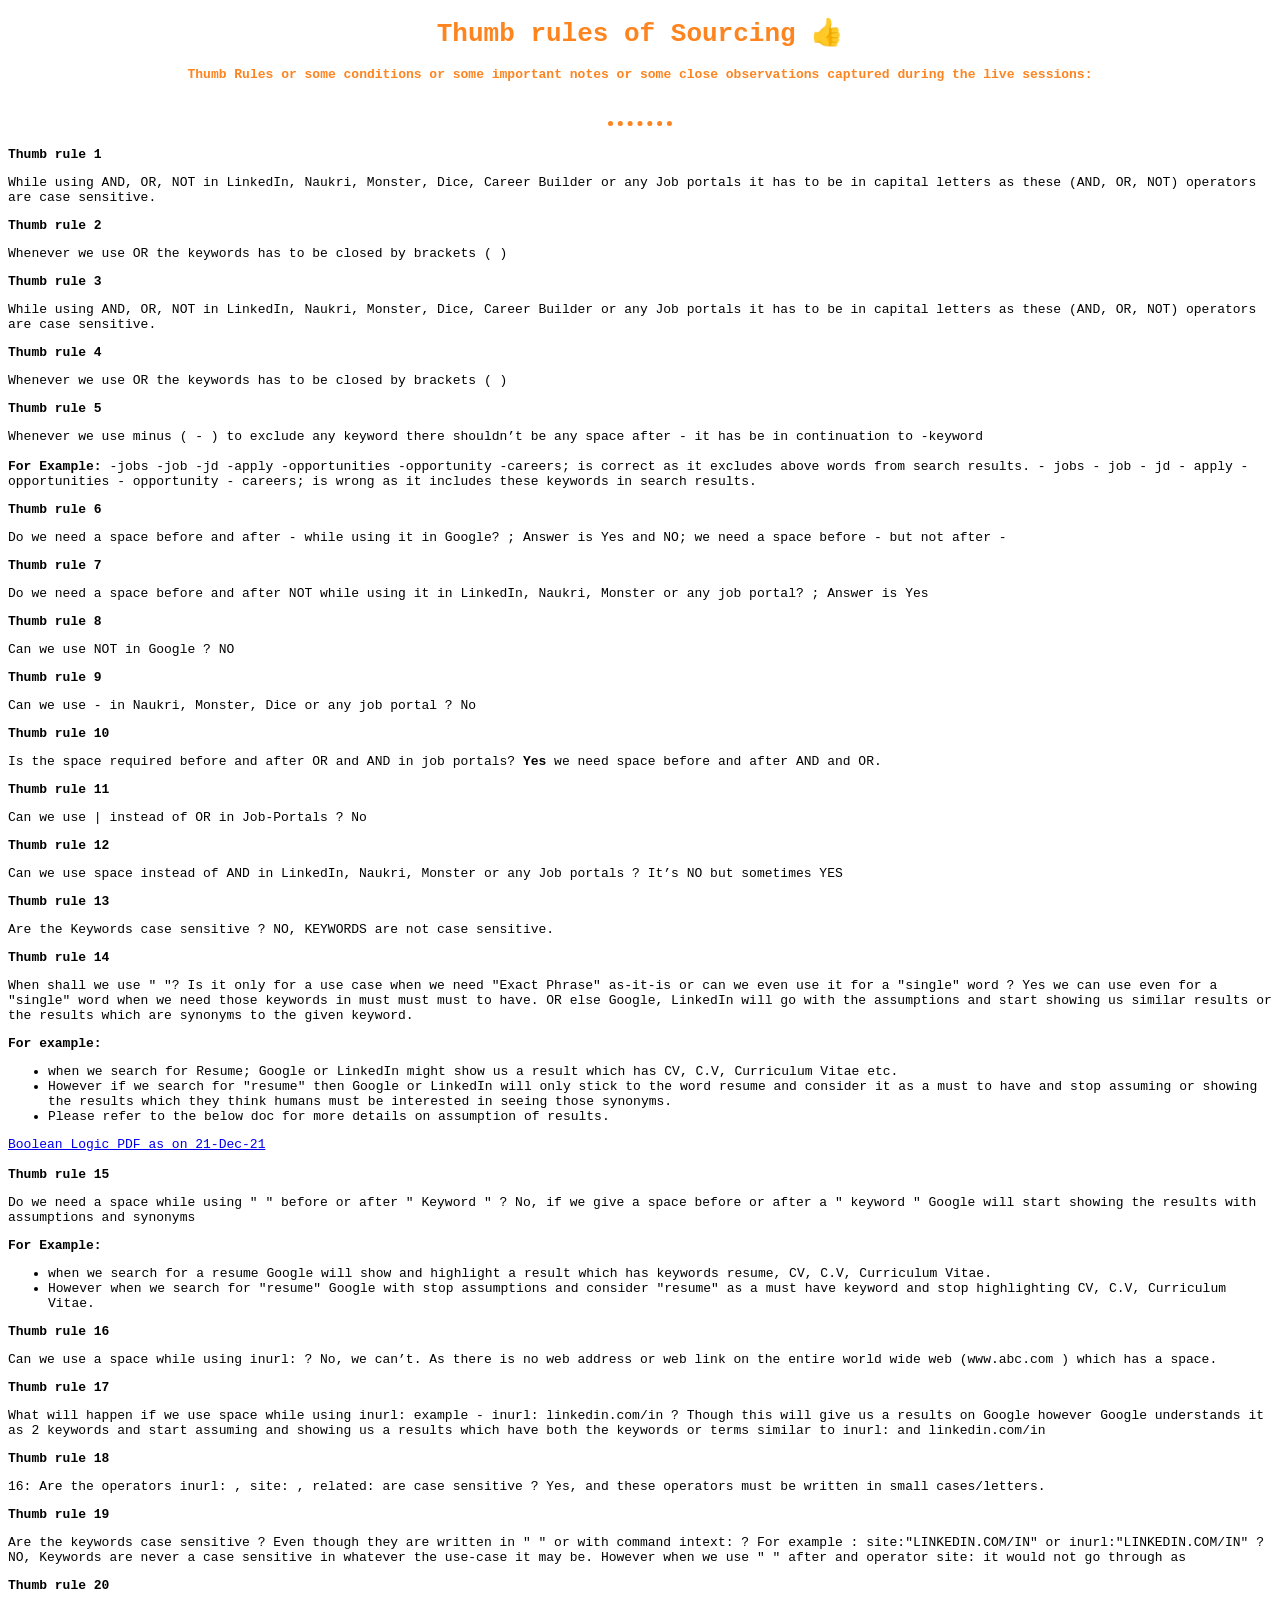
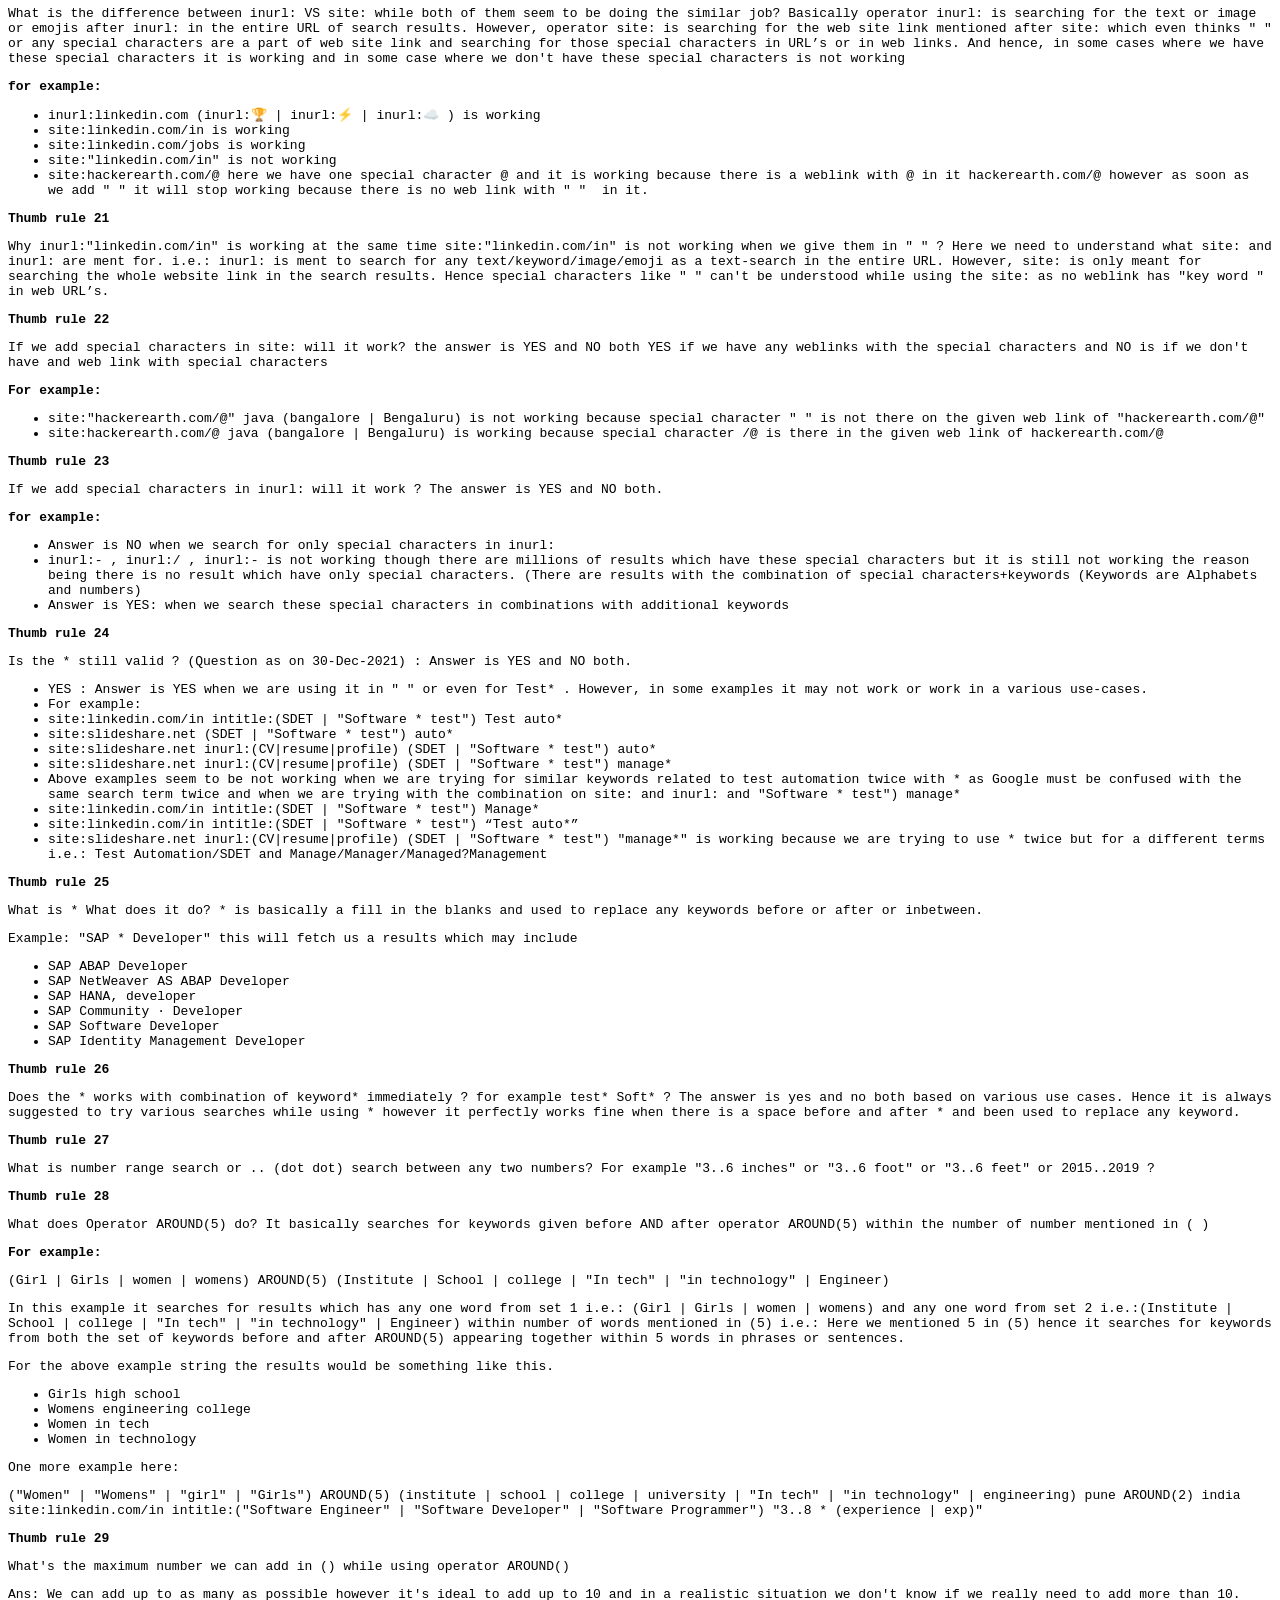
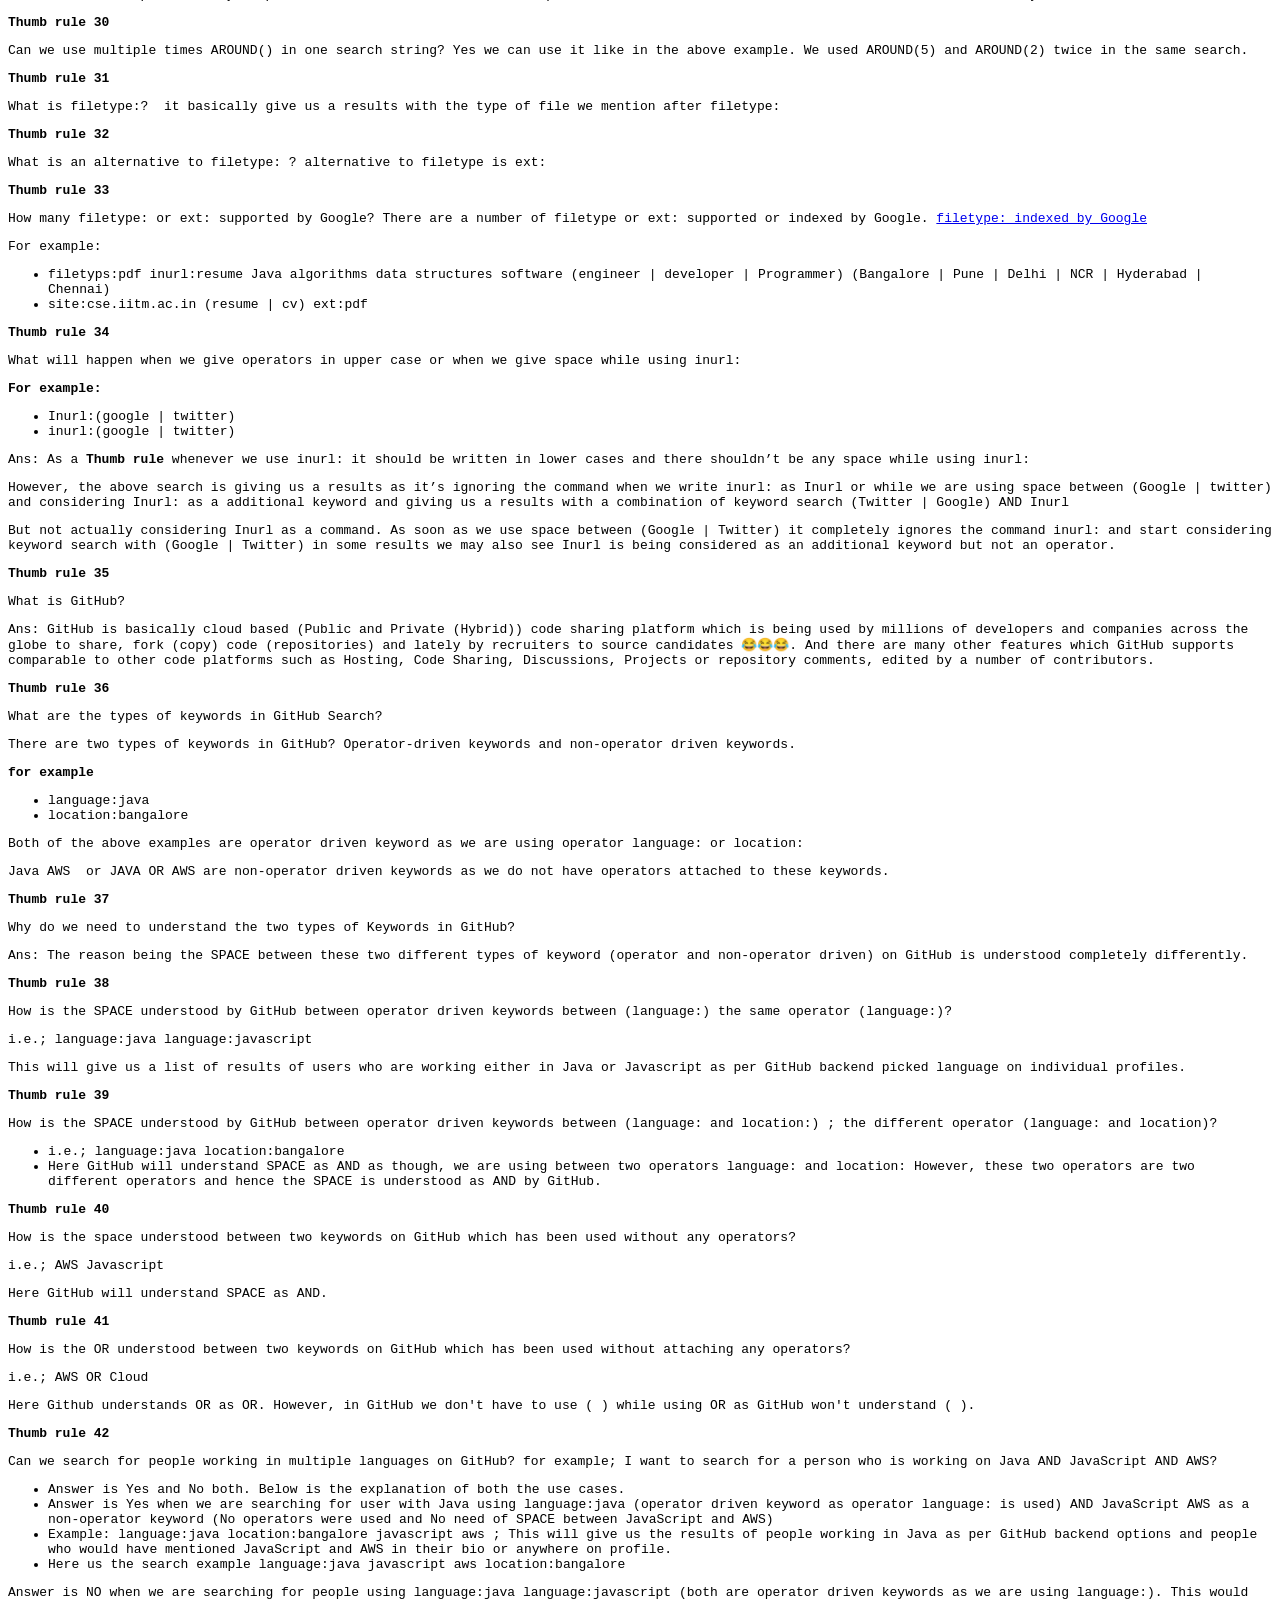
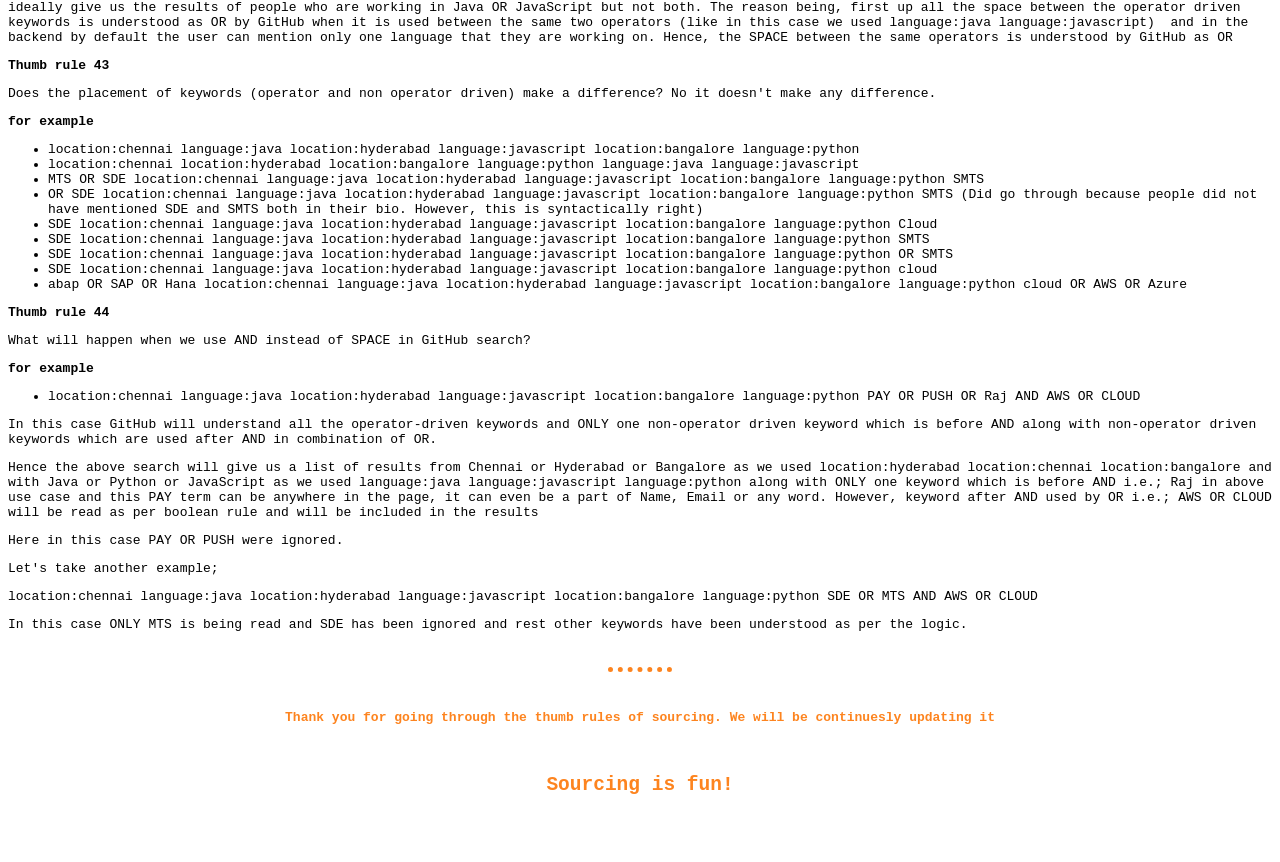
<file: Thumb rules of Sourcing.html>
<!DOCTYPE html>
<html lang="en">
<head>
  <meta charset="UTF-8">
  <meta name="viewport" content="width=device-width, initial-scale=1.0">
  <meta http-equiv="X-UA-Compatible" content="ie=edge">
  <title>👍 Thumb rules of Sourcing</title>

  <style>
  body {

    background-color: white;
    font-family: monospace;

  }
  hr {
    width: 5%;
    border-style: none;
    border-top: dotted;
    border-width: 5px

  }

  title {
    color: #FD841F;
  }

  h1 {

    color: #FD841F;
  }

  h4 {

    color: #FD841F;

  }

  h2{

      color: #FD841F;
  }

  hr {

    color: #FD841F;
  }
  </style>

</head>


<body>



<center><h1>Thumb rules of Sourcing 👍</h1>
<h4>Thumb Rules or some conditions or some important notes or some close observations captured during the live sessions:
</h4>
<br>
<hr>
<br>
</center>
<b>Thumb rule 1</b>
<p> While using AND, OR, NOT in LinkedIn, Naukri, Monster, Dice, Career Builder or any Job portals it has to be in capital letters as these (AND, OR, NOT) operators are case sensitive.
</p>
<b>Thumb rule 2</b> <p>Whenever we use OR the keywords has to be closed by brackets ( ) </p>
<b>Thumb rule 3</b> <p>While using AND, OR, NOT in LinkedIn, Naukri, Monster, Dice, Career Builder or any Job portals it has to be in capital letters as these (AND, OR, NOT) operators are case sensitive.
</p>
<b>Thumb rule 4</b> <p>Whenever we use OR the keywords has to be closed by brackets ( )   </p>
<b>Thumb rule 5 </b> <p>Whenever we use minus ( - ) to exclude any keyword there shouldn’t be any space after - it has be in continuation to -keyword
<br />
<br />
<b>For Example:</b> -jobs -job -jd -apply -opportunities -opportunity -careers; is correct as it excludes above words from search results.
- jobs - job - jd - apply - opportunities - opportunity - careers; is wrong as it includes these keywords in search results.

</p><b>Thumb rule 6</b> <p>Do we need a space before and after - while using it in Google? ; Answer is Yes and NO; we need a space before - but not after -
</p><b>Thumb rule 7</b> <p> Do we need a space before and after NOT while using it in LinkedIn, Naukri, Monster or any job portal? ; Answer is Yes
</p><b>Thumb rule 8 </b> <p>Can we use NOT in Google ? NO
</p><b>Thumb rule 9 </b> <p>Can we use - in Naukri, Monster, Dice or any job portal ? No
</p><b>Thumb rule 10 </b> <p>Is the space required before and after OR and AND in job portals? <b>Yes </b> we need space before and after AND and OR.
</p><b>Thumb rule 11</b> <p>Can we use | instead of OR in Job-Portals ? No
</p><b>Thumb rule 12</b> <p>Can we use space instead of AND in LinkedIn, Naukri, Monster or any Job portals ? It’s NO but sometimes YES
</p><b>Thumb rule 13</b> <p> Are the Keywords case sensitive ? NO, KEYWORDS are not case sensitive.
</p><b>Thumb rule 14</b> <p>When shall we use " "? Is it only for a use case when we need "Exact Phrase" as-it-is or can we even use it for a "single" word ? Yes we can use even for a "single" word when we need those keywords in must must must to have. OR else Google, LinkedIn will go with the assumptions and start showing us similar results or the results which are synonyms to the given keyword.</p>
<p>
  <b>For example:</b>
</p>
<ul>


<li>

 when we search for Resume; Google or LinkedIn might show us a result which has CV, C.V, Curriculum Vitae etc.
</li>
<li>

However if we search for "resume" then Google or LinkedIn will only stick to the word resume and consider it as a must to have and stop assuming or showing the results which they think humans must be interested in seeing those synonyms.
</li>
<li>

Please refer to the below doc for more details on assumption of results.
</li>
</ul>


<a href="https://www.linkedin.com/help/linkedin/answer/a524335/using-boolean-search-on-linkedin?lang=en">Boolean Logic PDF as on 21-Dec-21</a>


<br>
<br>
<b>Thumb rule 15</b> <p> Do we need a space while using " " before or after " Keyword " ? No, if we give a space before or after a " keyword " Google will start showing the results with assumptions and synonyms
</p>
<p>
  <b>For Example:</b>
</p>
<ul>

<li>

 when we search for a resume Google will show and highlight a result which has keywords resume, CV, C.V, Curriculum Vitae.
</li>
<li>However when we search for "resume" Google with stop assumptions and consider "resume" as a must have keyword and stop highlighting CV, C.V, Curriculum Vitae.
</li>
</ul>
<b>Thumb rule 16</b> <p>Can we use a space while using inurl: ? No, we can’t. As there is no web address or web link on the entire world wide web (www.abc.com ) which has a space.

</p><b>Thumb rule 17</b> <p> What will happen if we use space while using inurl: example - inurl: linkedin.com/in ? Though this will give us a results on Google however Google understands it as 2 keywords and start assuming and showing us a results which have both the keywords or terms similar to inurl: and linkedin.com/in

</p><b>Thumb rule 18</b> <p>16: Are the operators inurl: , site: , related: are case sensitive ? Yes, and these operators must be written in small cases/letters.

</p><b>Thumb rule 19</b> <p>Are the keywords case sensitive ? Even though they are written in " " or with command intext: ? For example : site:"LINKEDIN.COM/IN" or inurl:"LINKEDIN.COM/IN" ? NO, Keywords are never a case sensitive in whatever the use-case it may be. However when we use " " after and operator site: it would not go through as 




</p><b>Thumb rule 20</b> <p> What is the difference between inurl: VS site: while both of them seem to be doing the similar job? Basically operator inurl: is searching for the text or image or emojis after inurl: in the entire URL of search results. However, operator site: is searching for the web site link mentioned after site: which even thinks " " or any special characters are a part of web site link and searching for those special characters in URL’s or in web links. And hence, in some cases where we have these special characters it is working and in some case where we don't have these special characters is not working
<br>
<p>
  <b>for example:</b>
</p>
<ul>




<li>

inurl:linkedin.com (inurl:🏆 | inurl:⚡ | inurl:☁️ ) is working</li>
<li>site:linkedin.com/in is working</li>
<li>site:linkedin.com/jobs is working</li>
<li>site:"linkedin.com/in" is not working</li>

<li>site:hackerearth.com/@ here we have one special character @ and it is working because there is a weblink with @ in it hackerearth.com/@ however as soon as we add " " it will stop working because there is no web link with " "  in it.
</ul>
<b>Thumb rule 21</b> <p> Why inurl:"linkedin.com/in" is working at the same time site:"linkedin.com/in" is not working when we give them in " " ? Here we need to understand what site: and inurl: are ment for. i.e.: inurl: is ment to search for any text/keyword/image/emoji as a text-search in the entire URL. However, site: is only meant for searching the whole website link in the search results. Hence special characters like " " can't be understood while using the site: as no weblink has "key word " in web URL’s.

</p><b>Thumb rule 22</b> <p>If we add special characters in site: will it work? the answer is YES and NO both YES if we have any weblinks with the special characters and NO is if we don't have and web link with special characters

<p>

<b>For example:</b>
</p>
<ul>


<li>

site:"hackerearth.com/@" java (bangalore | Bengaluru) is not working because special character " " is not there on the given web link of "hackerearth.com/@"
</li>
<li>

site:hackerearth.com/@ java (bangalore | Bengaluru) is working because special character /@ is there in the given web link of hackerearth.com/@
</li>
</ul>



<b>Thumb rule 23</b> <p>If we add special characters in inurl: will it work ? The answer is YES and NO both.</p>

<p><b>for example:</b></p>
<ul>

<li>

Answer is NO when we search for only special characters in inurl:</li>
<li> inurl:- , inurl:/ , inurl:- is not working though there are millions of results which have these special characters but it is still not working the reason being there is no result which have only special characters. (There are results with the combination of special characters+keywords (Keywords are Alphabets and numbers)</li>

<li>Answer is YES: when we search these special characters in combinations with additional keywords</li>



</ul>



<b>Thumb rule 24</b> <p>Is the * still valid ? (Question as on 30-Dec-2021) : Answer is YES and NO both.</p>

<ul>
<li>
YES : Answer is YES when we are using it in " " or even for Test* . However, in some examples it may not work or work in a various use-cases.
<li>
For example:</li>

<li>site:linkedin.com/in intitle:(SDET | "Software * test") Test auto*</li>
<li>site:slideshare.net (SDET | "Software * test") auto*</li>

<li>site:slideshare.net inurl:(CV|resume|profile) (SDET | "Software * test") auto*</li>
<li>site:slideshare.net inurl:(CV|resume|profile) (SDET | "Software * test") manage*</li>

<li>Above examples seem to be not working when we are trying for similar keywords related to test automation twice with * as Google must be confused with the same search term twice and when we are trying with the combination on site: and inurl: and "Software * test") manage*

<li>site:linkedin.com/in intitle:(SDET | "Software * test") Manage*</li>
<li>site:linkedin.com/in intitle:(SDET | "Software * test") “Test auto*”</li>

<li> site:slideshare.net inurl:(CV|resume|profile) (SDET | "Software * test") "manage*" is working because we are trying to use * twice but for a different terms i.e.: Test Automation/SDET and Manage/Manager/Managed?Management
</li>

</ul>

<b>Thumb rule 25</b>

<p>


What is * What does it do? * is basically a fill in the blanks and used to replace any keywords before or after or inbetween.</p>

Example: "SAP * Developer" this will fetch us a results which may include
<ul>
  <li>
    SAP ABAP Developer
  </li>
  <li>SAP NetWeaver AS ABAP Developer</li>
  <li>SAP HANA, developer</li>
  <li>SAP Community · Developer</li>
  <li>SAP Software Developer</li>
  <li>SAP Identity Management Developer</li>
</ul>



<b>Thumb rule 26</b> <p> Does the * works with combination of keyword* immediately ? for example test* Soft* ? The answer is yes and no both based on various use cases. Hence it is always suggested to try various searches while using * however it perfectly works fine when there is a space before and after * and been used to replace any keyword.

</p><b>Thumb rule 27</b> <p> What is number range search or .. (dot dot) search between any two numbers? For example "3..6 inches" or "3..6 foot" or "3..6 feet" or 2015..2019 ? 

</p><b>Thumb rule 28</b> <p> What does Operator AROUND(5) do? It basically searches for keywords given before AND after operator AROUND(5) within the number of number mentioned in ( )

<p><b>For example: </b></p>


  <p>

  (Girl | Girls | women | womens) AROUND(5) (Institute | School | college | "In tech" | "in technology" | Engineer)
</p>
<p>

In this example it searches for results which has any one word from set 1 i.e.: (Girl | Girls | women | womens) and any one word from set 2 i.e.:(Institute | School | college | "In tech" | "in technology" | Engineer) within number of words mentioned in (5) i.e.: Here we mentioned 5 in (5) hence it searches for keywords from both the set of keywords before and after AROUND(5) appearing together within 5 words in phrases or sentences.
</p>
<p>For the above example string the results would be something like this.</p>
<ul>
<li>Girls high school</li>
<li>Womens engineering college</li>
  <li>Women in tech</li>
  <li>Women in technology</li>

</ul>

<p>One more example here:</p>
<p>

("Women" | "Womens" | "girl" | "Girls") AROUND(5) (institute | school | college | university | "In tech" | "in technology" | engineering) pune AROUND(2) india site:linkedin.com/in intitle:("Software Engineer" | "Software Developer" | "Software Programmer") "3..8 * (experience | exp)"
</p>

<b>Thumb rule 29</b> <p> What's the maximum number we can add in () while using operator AROUND()</p>
<p>

Ans: We can add up to as many as possible however it's ideal to add up to 10 and in a realistic situation we don't know if we really need to add more than 10.
</p>
<b>Thumb rule 30</b> <p> Can we use multiple times AROUND() in one search string? Yes we can use it like in the above example. We used AROUND(5) and AROUND(2) twice in the same search.



</p><b>Thumb rule 31</b> <p> What is filetype:?  it basically give us a results with the type of file we mention after filetype:

</p><b>Thumb rule 32</b> <p> What is an alternative to filetype: ? alternative to filetype is ext:


</p><b>Thumb rule 33</b> <p> How many filetype: or ext: supported by Google? There are a number of filetype or ext: supported or indexed by Google.



<a href="https://docs.google.com/document/d/1oao6-S5p5Dd0W496OCv7aAPo7K3AyJfyUKa-6YnWMjM/edit?usp=sharing">filetype: indexed by Google</a>


<p>
  For example:
</p>
<ul>
  <li>filetyps:pdf inurl:resume Java algorithms data structures software (engineer | developer | Programmer) (Bangalore | Pune | Delhi | NCR | Hyderabad | Chennai)</li>
  <li>site:cse.iitm.ac.in (resume | cv) ext:pdf</li>
</ul>


<b>Thumb rule 34</b> <p> What will happen when we give operators in upper case or when we give space while using inurl:</p>

<p><b>For example:</b></p>

<ul>
  <li>Inurl:(google | twitter)</li>
  <li>inurl:(google | twitter)</li>
</ul>


<p>Ans: As a <b>Thumb rule</b> whenever we use inurl: it should be written in lower cases and there shouldn’t be any space while using inurl: </p>

<p>

However, the above search is giving us a results as it’s ignoring the command when we write inurl: as Inurl or while we are using space between (Google | twitter) and considering Inurl: as a additional keyword and giving us a results with a combination of keyword search (Twitter | Google) AND Inurl
</p>
<p>But not actually considering Inurl as a command. As soon as we use space between (Google | Twitter) it completely ignores the command inurl: and start considering keyword search with (Google | Twitter) in some results we may also see Inurl is being considered as an additional keyword but not an operator.
</p>






<b>Thumb rule 35</b> <p>

What is GitHub? </p>

<p>

Ans: GitHub is basically cloud based (Public and Private (Hybrid)) code sharing platform which is being used by millions of developers and companies across the globe to share, fork (copy) code (repositories) and lately by recruiters to source candidates 😂😂😂. And there are many other features which GitHub supports comparable to other code platforms such as Hosting, Code Sharing, Discussions, Projects or repository comments, edited by a number of contributors.
</p>




















<b>Thumb rule 36</b> <p> What are the types of keywords in GitHub Search?</p>

<p>

There are two types of keywords in GitHub? Operator-driven keywords and non-operator driven keywords.</p>
<p><b>for example</b></p>
<ul>
  <li>language:java</li>
  <li>location:bangalore
</li>
</ul>

<p>

Both of the above examples are operator driven keyword as we are using operator language: or location:
</p>

<p>

Java AWS  or JAVA OR AWS are non-operator driven keywords as we do not have operators attached to these keywords.</p>
<b>Thumb rule 37</b> <p> Why do we need to understand the two types of Keywords in GitHub?</p>

<p>Ans: The reason being the SPACE between these two different types of keyword (operator and non-operator driven) on GitHub is understood completely differently.
</p>
<b>Thumb rule 38</b> <p> How is the SPACE understood by GitHub between operator driven keywords between (language:) the same operator (language:)? </p>

<p>i.e.; language:java language:javascript</p>









<p>This will give us a list of results of users who are working either in Java or Javascript as per GitHub backend picked language on individual profiles.

</p>
<b>Thumb rule 39</b> <p> How is the SPACE understood by GitHub between operator driven keywords between (language: and location:) ; the different operator (language: and location)? 
</p>
<ul>
  <li>i.e.; language:java location:bangalore</li>
  <li>Here GitHub will understand SPACE as AND as though, we are using between two operators language: and location: However, these two operators are two different operators and hence the SPACE is understood as AND by GitHub.
</li>
</ul>

<b>Thumb rule 40</b> <p> How is the space understood between two keywords on GitHub which has been used without any operators?
</p>
<p>
  i.e.; AWS Javascript
</p>

<p>Here GitHub will understand SPACE as AND.
</p>

<b>Thumb rule 41</b> <p> How is the OR understood between two keywords on GitHub which has been used without attaching any operators?

</p>
<p>
  i.e.; AWS OR Cloud
</p>

<p>Here Github understands OR as OR. However, in GitHub we don't have to use ( ) while using OR as GitHub won't understand ( ).
</p>

<b>Thumb rule 42</b> <p>Can we search for people working in multiple languages on GitHub? for example; I want to search for a person who is working on Java AND JavaScript AND AWS?
</p>
<ul>
  <li>Answer is Yes and No both. Below is the explanation of both the use cases.
</li>
  <li>Answer is Yes when we are searching for user with Java using language:java (operator driven keyword as operator language: is used) AND JavaScript AWS as a non-operator keyword (No operators were used and No need of SPACE between JavaScript and AWS)
</li>
  <li>Example: language:java location:bangalore javascript aws ; This will give us the results of people working in Java as per GitHub backend options and people who would have mentioned JavaScript and AWS in their bio or anywhere on profile.
</li>
  <li>Here us the search example language:java javascript aws location:bangalore
</li>
</ul>
<p>Answer is NO when we are searching for people using language:java language:javascript (both are operator driven keywords as we are using language:). This would ideally give us the results of people who are working in Java OR JavaScript but not both. The reason being, first up all the space between the operator driven keywords is understood as OR by GitHub when it is used between the same two operators (like in this case we used language:java language:javascript)  and in the backend by default the user can mention only one language that they are working on. Hence, the SPACE between the same operators is understood by GitHub as OR</p>



<b>Thumb rule 43</b> <p> Does the placement of keywords (operator and non operator driven) make a difference? No it doesn't make any difference.
</p>

<p><b>for example</b></p>
<ul>


  <li>location:chennai language:java location:hyderabad language:javascript location:bangalore language:python
</li>
  <li>location:chennai location:hyderabad location:bangalore language:python language:java language:javascript
</li>

<li>MTS OR SDE location:chennai language:java location:hyderabad language:javascript location:bangalore language:python SMTS
</li>
<li>OR SDE location:chennai language:java location:hyderabad language:javascript location:bangalore language:python SMTS (Did go through because people did not have mentioned SDE and SMTS both in their bio. However, this is syntactically right)
</li>
<li>SDE location:chennai language:java location:hyderabad language:javascript location:bangalore language:python Cloud
</li>
<li>SDE location:chennai language:java location:hyderabad language:javascript location:bangalore language:python SMTS
</li>
<li>SDE location:chennai language:java location:hyderabad language:javascript location:bangalore language:python OR SMTS
</li>
<li>SDE location:chennai language:java location:hyderabad language:javascript location:bangalore language:python cloud
</li>
  <li>abap OR SAP OR Hana location:chennai language:java location:hyderabad language:javascript location:bangalore language:python cloud OR AWS OR Azure
</li>


</ul>













<b>Thumb rule 44</b> <p>
What will happen when we use AND instead of SPACE in GitHub search?
</p>

<p><b>for example</b></p>
<ul>
  <li>location:chennai language:java location:hyderabad language:javascript location:bangalore language:python PAY OR PUSH OR Raj AND AWS OR CLOUD
</li>
</ul>

<p>In this case GitHub will understand all the operator-driven keywords and ONLY one non-operator driven keyword which is before AND along with non-operator driven keywords which are used after AND in combination of OR.
</p>
<p>Hence the above search will give us a list of results from Chennai or Hyderabad or Bangalore as we used location:hyderabad location:chennai location:bangalore and with Java or Python or JavaScript as we used language:java language:javascript language:python along with ONLY one keyword which is before AND i.e.; Raj in above use case and this PAY term can be anywhere in the page, it can even be a part of Name, Email or any word. However, keyword after AND used by OR i.e.; AWS OR CLOUD will be read as per boolean rule and will be included in the results
</p>
<p>Here in this case PAY OR PUSH were ignored.</p>


<p>Let's take another example;</p>


<p>location:chennai language:java location:hyderabad language:javascript location:bangalore language:python SDE OR MTS AND AWS OR CLOUD
</p>
<p>In this case ONLY MTS is being read and SDE has been ignored and rest other keywords have been understood as per the logic.
</p>
<br>
<hr>
<br>
<center>
  <h4>Thank you for going through the thumb rules of sourcing. We will be continuesly updating it</h4>
  <br>

  <h2>Sourcing is fun!</h2>
  </center>
  <br>
  <br>
  </body>



</html>
</file>
<file: CSS/styles.css>
#gse-body {
 
  height: 100px;
  width: 100px;
  
}

.thumb-body {

  background-color: white;
  color: #1746A2;

}

.thumb-h1 {

  color: white;
}

.thumb-h3 {

  color: white;
}

.thumb-top {

  background-color: #FD841F;
  color: white;
}

.thumb-footer {

  color: #FD841F;
}

.thumb-h3-foot {

  color: #FD841F;
}

.thumb-section {

  text-align: left;
  padding: 20px;
}




body {


  color: white;
  font-family: monospace;
  margin: 0;



}


.ina {
  color: white;
    text-decoration: none;
}
b {

  font-style: italic;

}

div {

  background-image: linear-gradient(to top right, #ec2f4b,#c471ed, #009fff);
  padding-bottom: 10px;
  color: white;

}



section {

  text-align: center;


}

h1 {
text-align: center;
margin: 0;

}
h3 {

  color: white;
}

hr {
  width: 5%;
  border-style: none;
  border-top: dotted;
  border-width: 5px

}

.footer {
   position: fixed;
   left: 0;
   bottom: 0;
   width: 100%;
   padding-bottom: 0;
   color: white;
   text-align: center;


}

header {

  position: fixed;
  left: 0;
  top: 0;
  width: 100%;
  padding-bottom: 100%;

  color: white;
  text-align: center;

  background-image: linear-gradient( #009fff, #6e48aa, #c471ed);

}

.thumb {

    background-color: red;


}

.tpa {

text-decoration: none;
color: white;

}

.toca {

  text-decoration: none;
  color: white;

}

.gcseheader {

  background-image: linear-gradient(#c471ed, #009fff, #6e48aa);
  text-decoration: none;
  position: fixed;


}

.gsea {
text-decoration: none;
width: 100%;
max-width: 230px;
border-radius: 10px;
display: flex;
height: 30px;


}

.gsea
{


flex: 1;
padding: 5px 5px;
border: 0;

background: white;
font-size: 10px;
border: transparent;
margin: transparent;

}

.gsea button img {

  width: 80px;


}

.gsea button {

  padding: 10px 12px;
  border: 0;
  outline: 0;
  background: white;
  cursor: pointer;

}

.gseab {


  color: white;
  text-decoration: none;
  text-align: center;
  font-family: monospace;
  font-size: 20px;
  background-color: #c471ed;
  flex: 1;
  width: 100%;
  max-width: 180px;
  border-radius: 10px;
  display: flex;
  height: 32px;
  padding-bottom: 0px;
  padding-top: 5px;
  padding-left: 15px;
  padding-right: 15px;

}

/*

*/
</file>
